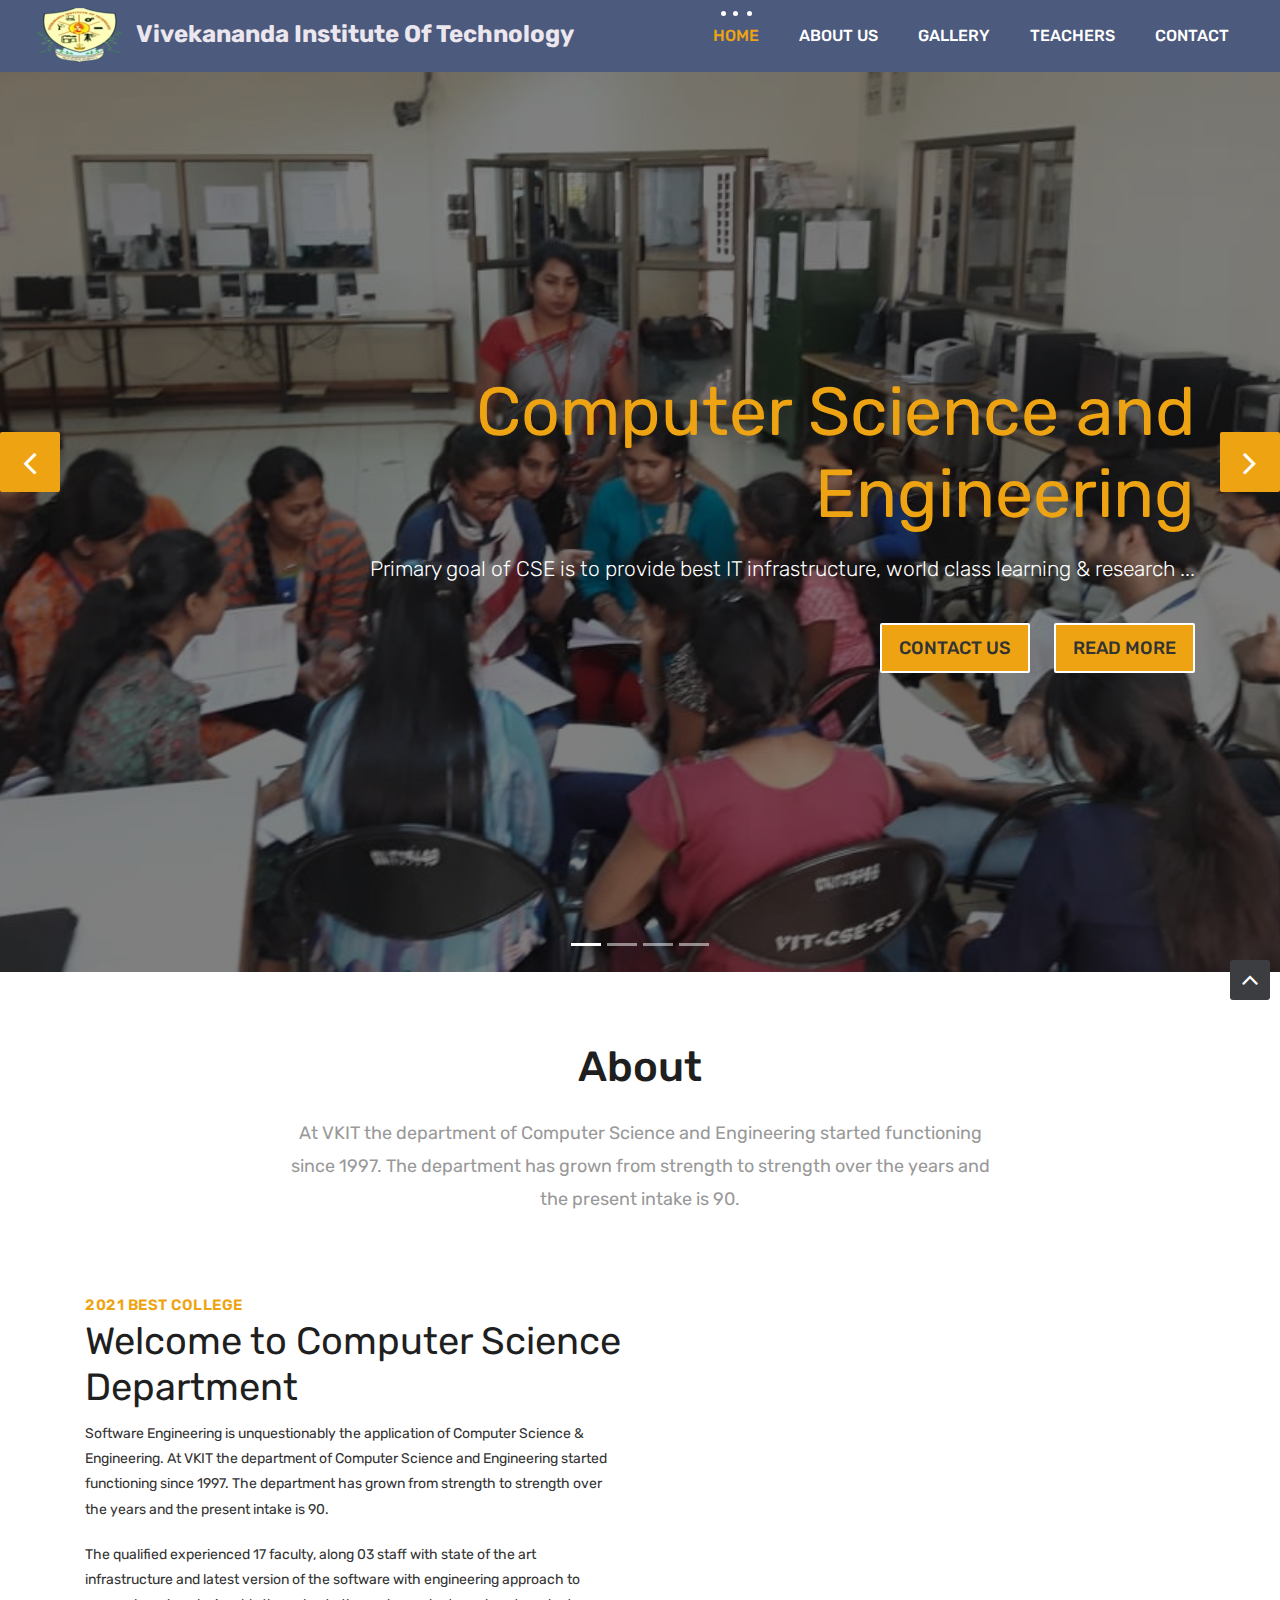
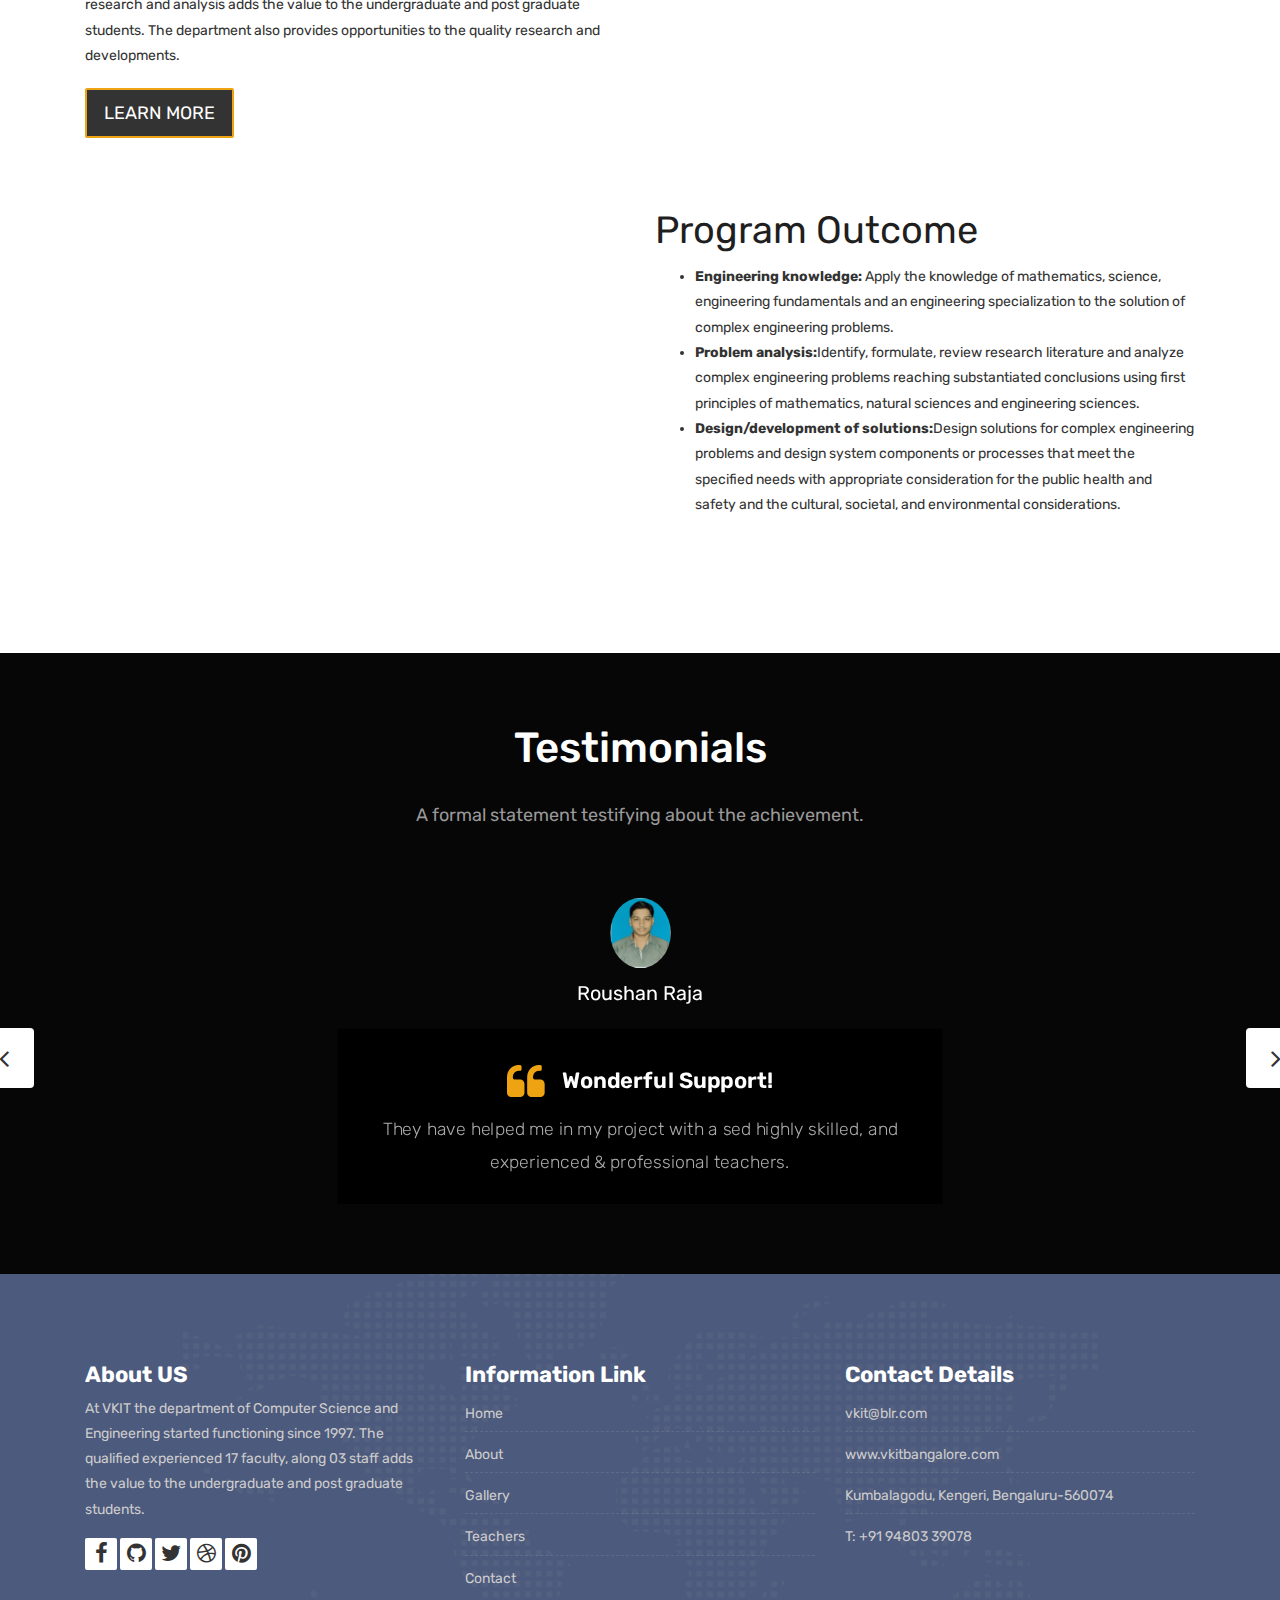
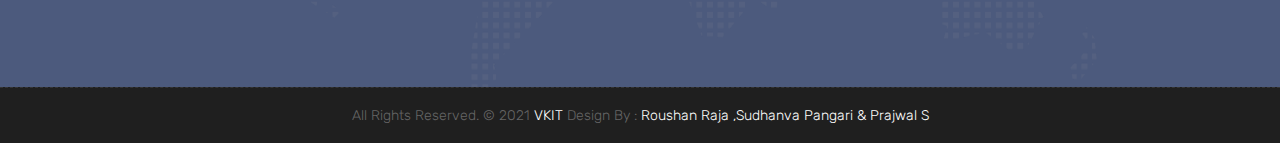
<file: index.html>
<!DOCTYPE html>
<html lang="en">

    <!-- Basic -->
    <meta charset="utf-8">
    <meta http-equiv="X-UA-Compatible" content="IE=edge">   
   
    <!-- Mobile Metas -->
    <meta name="viewport" content="width=device-width, initial-scale=1">
 
     <!-- Site Metas -->
    <title>CSE</title>  
    <meta name="keywords" content="">
    <meta name="description" content="">
    <meta name="author" content="">

    <!-- Site Icons -->
    <link rel="shortcut icon" href="images/favicon.ico" type="image/x-icon" />
    <link rel="apple-touch-icon" href="images/apple-touch-icon.png">

    <!-- Bootstrap CSS -->
    <link rel="stylesheet" href="css/bootstrap.min.css">
    <!-- Site CSS -->
    <link rel="stylesheet" href="style.css">
    <!-- ALL VERSION CSS -->
    <link rel="stylesheet" href="css/versions.css">
    <!-- Responsive CSS -->
    <link rel="stylesheet" href="css/responsive.css">
    <!-- Custom CSS -->
    <link rel="stylesheet" href="css/custom.css">

    <!-- Modernizer for Portfolio -->
    <script src="js/modernizer.js"></script>

</head>
<body class="host_version"> 

    <!-- LOADER -->
	<div id="preloader">
		<div class="loader-container">
			<div class="progress-br float shadow">
				<div class="progress__item"></div>
			</div>
		</div>
	</div>
	<!-- END LOADER -->	
	
	<!-- Start header -->
	<header class="top-navbar">
		<nav class="navbar navbar-expand-lg navbar-light bg-light">
			<div class="container-fluid">
				<a class="navbar-brand" href="index.html">
                    <img src="images/vkitlogo.png" alt="" />
                    <span id="head"><strong style="color: rgb(236, 231, 238);">Vivekananda Institute Of Technology</strong></span>
				</a>
				<button class="navbar-toggler" type="button" data-toggle="collapse" data-target="#navbars-host" aria-controls="navbars-rs-food" aria-expanded="false" aria-label="Toggle navigation">
					<span class="icon-bar"></span>
                    <span class="icon-bar"></span>
                    <span class="icon-bar"></span>
				</button>
				<div class="collapse navbar-collapse" id="navbars-host">
					<ul class="navbar-nav ml-auto">
						<li class="nav-item active"><a class="nav-link" href="#">Home</a></li>
                        <li class="nav-item"><a class="nav-link" href="about.html">About Us</a></li>
                        <li class="nav-item"><a class="nav-link" href="gallery.html">Gallery</a></li>
						<li class="nav-item"><a class="nav-link" href="teachers.html">Teachers</a></li>
						<li class="nav-item"><a class="nav-link" href="contact.html">Contact</a></li>
					</ul>
				</div>
			</div>
		</nav>
	</header>
	<!-- End header -->
	
	<div id="carouselExampleControls" class="carousel slide bs-slider box-slider" data-ride="carousel" data-pause="hover" data-interval="false" >
		<!-- Indicators -->
		<ol class="carousel-indicators">
			<li data-target="#carouselExampleControls" data-slide-to="0" class="active"></li>
            <li data-target="#carouselExampleControls" data-slide-to="1"></li>
            <li data-target="#carouselExampleControls" data-slide-to="2"></li>
			<li data-target="#carouselExampleControls" data-slide-to="3"></li>
		</ol>
		<div class="carousel-inner" role="listbox">
			<div class="carousel-item active">
				<div id="home" class="first-section" style="background-image:url('images1/15.jpeg');">
					<div class="dtab">
						<div class="container">
							<div class="row">
								<div class="col-md-12 col-sm-12 text-right">
									<div class="big-tagline">
										<h2 style="text-transform:none;"><strong>Computer Science and Engineering</strong></h2>
										<p class="lead">Primary goal of CSE is to provide best IT infrastructure, world class learning & research ...</p>
											<a href="#" class="hover-btn-new"><span>Contact Us</span></a>
											&nbsp;&nbsp;&nbsp;&nbsp;&nbsp;&nbsp;
											<a href="#" class="hover-btn-new"><span>Read More</span></a>
									</div>
								</div>
							</div><!-- end row -->            
						</div><!-- end container -->
					</div>
				</div><!-- end section -->
			</div>
			<div class="carousel-item">
				<div id="home" class="first-section" style="background-image:url('images1/9.jpeg');">
					<div class="dtab">
						<div class="container">
							<div class="row">
								<div class="col-md-12 col-sm-12 text-left">
									<div class="big-tagline">
										<h2 data-animation="animated zoomInRight"><strong>Computer Science Library</strong></h2>
										<p class="lead" data-animation="animated fadeInLeft">Over 7,500 books covering all areas of computer science.</p>
											<a href="#" class="hover-btn-new"><span>Contact Us</span></a>
											&nbsp;&nbsp;&nbsp;&nbsp;&nbsp;&nbsp;
											<a href="#" class="hover-btn-new"><span>Read More</span></a>
									</div>
								</div>
							</div><!-- end row -->            
						</div><!-- end container -->
					</div>
				</div><!-- end section -->
            </div>
            <div class="carousel-item">
				<div id="home" class="first-section" style="background-image:url('images1/analog\ and\ digital\ lab.jpg');">
					<div class="dtab">
						<div class="container">
							<div class="row">
								<div class="col-md-12 col-sm-12 text-left">
									<div class="big-tagline">
										<h2 data-animation="animated zoomInRight"><strong>Computer Science Laboratory</strong></h2>
										<p class="lead" data-animation="animated fadeInLeft">We believe that Computing is essential for the progress of Humankind.</p>
											<a href="#" class="hover-btn-new"><span>Contact Us</span></a>
											&nbsp;&nbsp;&nbsp;&nbsp;&nbsp;&nbsp;
											<a href="laboratory.html" class="hover-btn-new"><span>Read More</span></a>
									</div>
								</div>
							</div><!-- end row -->            
						</div><!-- end container -->
					</div>
				</div><!-- end section -->
			</div>
			<div class="carousel-item">
				<div id="home" class="first-section" style="background-image:url('images1/graduated.jpeg');">
					<div class="dtab">
						<div class="container">
							<div class="row">
								<div class="col-md-12 col-sm-12 text-center">
									<div class="big-tagline">
										<h2 data-animation="animated zoomInRight" style="text-transform:none;"><strong>Research and Development</strong></h2>
										<p class="lead" data-animation="animated fadeInLeft">The Research & Development department can help direct the future
                                             of a business because it provides essential information and ideas that support strategic decision-making.</p>
											<a href="#" class="hover-btn-new"><span>Contact Us</span></a>
											&nbsp;&nbsp;&nbsp;&nbsp;&nbsp;&nbsp;
											<a href="#" class="hover-btn-new"><span>Read More</span></a>
									</div>
								</div>
							</div><!-- end row -->            
						</div><!-- end container -->
					</div>
				</div><!-- end section -->
			</div>
			<!-- Left Control -->
			<a class="new-effect carousel-control-prev" href="#carouselExampleControls" role="button" data-slide="prev">
				<span class="fa fa-angle-left" aria-hidden="true"></span>
				<span class="sr-only">Previous</span>
			</a>

			<!-- Right Control -->
			<a class="new-effect carousel-control-next" href="#carouselExampleControls" role="button" data-slide="next">
				<span class="fa fa-angle-right" aria-hidden="true"></span>
				<span class="sr-only">Next</span>
			</a>
		</div>
	</div>
	
    <div id="overviews" class="section wb">
        <div class="container">
            <div class="section-title row text-center">
                <div class="col-md-8 offset-md-2">
                    <h3>About</h3>
                    <p class="lead">At VKIT the department of Computer Science and Engineering 
                        started functioning since 1997. The department has grown from strength to strength over
                         the years and the present intake is 90.</p>
                </div>
            </div><!-- end title -->
        
            <div class="row align-items-center">
                <div class="col-xl-6 col-lg-6 col-md-12 col-sm-12">
                    <div class="message-box">
                        <h4>2021 BEST COLLEGE</h4>
                        <h2>Welcome to Computer Science Department</h2>
                        <p>Software Engineering is unquestionably the application of Computer Science & Engineering. At VKIT the department of Computer Science and Engineering
                             started functioning since 1997. The department has grown from strength to strength over the years and the present intake is 90.</p>

                        <p> The qualified experienced 17 faculty, along 03 staff with state of the art infrastructure and latest version of the software with engineering approach to
                             research and analysis adds the value to the undergraduate and post graduate students. The department also provides opportunities to the quality research 
                             and developments.</p>

                        <a href="about.html" class="hover-btn-new orange"><span>Learn More</span></a>
                    </div><!-- end messagebox -->
                </div><!-- end col -->
				
				<div class="col-xl-6 col-lg-6 col-md-12 col-sm-12">
                    <div class="post-media wow fadeIn">
                        <img src="images1/6.jpeg" alt="" class="img-fluid img-rounded">
                    </div><!-- end media -->
                </div><!-- end col -->
			</div>
			<div class="row align-items-center">
				<div class="col-xl-6 col-lg-6 col-md-12 col-sm-12">
                    <div class="post-media wow fadeIn">
                        <img src="images/about_03.jpg" alt="" class="img-fluid img-rounded">
                    </div><!-- end media -->
                </div><!-- end col -->
				
				<div class="col-xl-6 col-lg-6 col-md-12 col-sm-12">
                    <div class="message-box">
                        <h2>Program Outcome</h2>
                        <ul>
                            <li><strong>Engineering knowledge: </strong>Apply the knowledge of mathematics, science, engineering fundamentals
                                 and an engineering specialization to the solution of complex engineering problems.</li>
                            <li><strong>Problem analysis:</strong>Identify, formulate, review research literature and analyze complex engineering problems 
                                reaching substantiated conclusions using first principles of mathematics, natural sciences and engineering sciences.</li>
                            <li><strong>Design/development of solutions:</strong>Design solutions for complex engineering problems and design system
                                 components or processes that meet the specified needs with appropriate consideration for the public health and safety
                                  and the cultural, societal, and environmental considerations.</li>
                        </ul>
                        <!-- <a href="#" class="hover-btn-new orange"><span>Learn More</span></a> -->
                    </div><!-- end messagebox -->
                </div><!-- end col -->
				
            </div><!-- end row -->
        </div><!-- end container -->
    </div><!-- end section -->

    <div id="testimonials" class="parallax section db parallax-off" style="background-image:url('images1/11.jpeg');">
        <div class="container">
            <div class="section-title text-center">
                <h3>Testimonials</h3>
                <p>A formal statement testifying about the achievement.</p>
            </div><!-- end title -->

            <div class="row">
                <div class="col-md-12 col-sm-12">
                    <div class="testi-carousel owl-carousel owl-theme">
                        <div class="testimonial clearfix">
							<div class="testi-meta">
                                <img src="images/testi_01.jpeg" alt="" class="img-fluid" style="border-radius: 50%;">
                                <h4>Roushan Raja </h4>
                            </div>
                            <div class="desc">
                                <h3><i class="fa fa-quote-left"></i> Wonderful Support!</h3>
                                <p class="lead">They have helped me in my project with a sed highly skilled, and experienced & professional teachers.</p>
                            </div>
                            <!-- end testi-meta -->
                        </div>
                        <!-- end testimonial -->

                        <div class="testimonial clearfix">
							<div class="testi-meta">
                                <img src="images/testi_02.jpg" alt="" class="img-fluid" style="border-radius: 50%;">
                                <h4>Sudhanva Pangari </h4>
                            </div>
                            <div class="desc">
                                <h3><i class="fa fa-quote-left"></i> Awesome Concept Teaching!</h3>
                                <p class="lead">Teachers explains each and every concept with practical examples.</p>
                            </div>
                            <!-- end testi-meta -->
                        </div>
                        <!-- end testimonial -->

                        <div class="testimonial clearfix">
							<div class="testi-meta">
                                <img src="images/testi_03.jpeg" alt="" class="img-fluid " style="border-radius: 50%;">
                                <h4>Prajwal S </h4>
                            </div>
                            <div class="desc">
                                <h3><i class="fa fa-quote-left"></i> Great & Supportive Teachers!</h3>
                                <p class="lead">Teachers support is awesome.They help in each and evry aspect.</p>
                            </div>
                            <!-- end testi-meta -->
                        </div>
                        <!-- end testimonial -->
                    </div><!-- end carousel -->
                </div><!-- end col -->
            </div><!-- end row -->
        </div><!-- end container -->
    </div><!-- end section -->

    <footer class="footer">
        <div class="container">
            <div class="row">
                <div class="col-lg-4 col-md-4 col-xs-12">
                    <div class="widget clearfix">
                        <div class="widget-title">
                            <h3>About US</h3>
                        </div>
                        <p>At VKIT the department of Computer Science and Engineering started functioning since 1997. 
                            The qualified experienced 17 faculty, along 03 staff adds the value to the undergraduate and 
                             post graduate students.
                        </p>   
						<div class="footer-right">
							<ul class="footer-links-soi">
								<li><a href="#"><i class="fa fa-facebook"></i></a></li>
								<li><a href="#"><i class="fa fa-github"></i></a></li>
								<li><a href="#"><i class="fa fa-twitter"></i></a></li>
								<li><a href="#"><i class="fa fa-dribbble"></i></a></li>
								<li><a href="#"><i class="fa fa-pinterest"></i></a></li>
							</ul><!-- end links -->
						</div>						
                    </div><!-- end clearfix -->
                </div><!-- end col -->

				<div class="col-lg-4 col-md-4 col-xs-12">
                    <div class="widget clearfix">
                        <div class="widget-title">
                            <h3>Information Link</h3>
                        </div>
                        <ul class="footer-links">
                            <li><a href="#">Home</a></li>
                            <li><a href="about.html">About</a></li>
                            <li><a href="gallery.html">Gallery</a></li>
							<li><a href="teachers.html">Teachers</a></li>
							<li><a href="contact.html">Contact</a></li>
                        </ul><!-- end links -->
                    </div><!-- end clearfix -->
                </div><!-- end col -->
				
                <div class="col-lg-4 col-md-4 col-xs-12">
                    <div class="widget clearfix">
                        <div class="widget-title">
                            <h3>Contact Details</h3>
                        </div>

                        <ul class="footer-links">
                            <li><a href="#">vkit@blr.com</a></li>
                            <li><a href="#">www.vkitbangalore.com</a></li>
                            <li>Kumbalagodu, Kengeri, Bengaluru-560074</li>
                            <li>T: +91 94803 39078</li>
                        </ul><!-- end links -->
                    </div><!-- end clearfix -->
                </div><!-- end col -->
				
            </div><!-- end row -->
        </div><!-- end container -->
    </footer><!-- end footer -->

    <div class="copyrights">
        <div class="container">
            <div class="footer-distributed">
                <div class="footer-center">                   
                    <p class="footer-company-name">All Rights Reserved. &copy; 2021 <a href="#">VKIT</a> Design By : <a href="#">Roushan Raja ,Sudhanva Pangari & Prajwal S</a></p>
                </div>
            </div>
        </div><!-- end container -->
    </div><!-- end copyrights -->

    <a href="#" id="scroll-to-top" class="dmtop global-radius"><i class="fa fa-angle-up"></i></a>

    <!-- ALL JS FILES -->
    <script src="js/all.js"></script>
    <!-- ALL PLUGINS -->
    <script src="js/custom.js"></script>
	<script src="js/timeline.min.js"></script>
	<script>
		timeline(document.querySelectorAll('.timeline'), {
			forceVerticalMode: 700,
			mode: 'horizontal',
			verticalStartPosition: 'left',
			visibleItems: 4
		});
	</script>
</body>
</html>
</file>
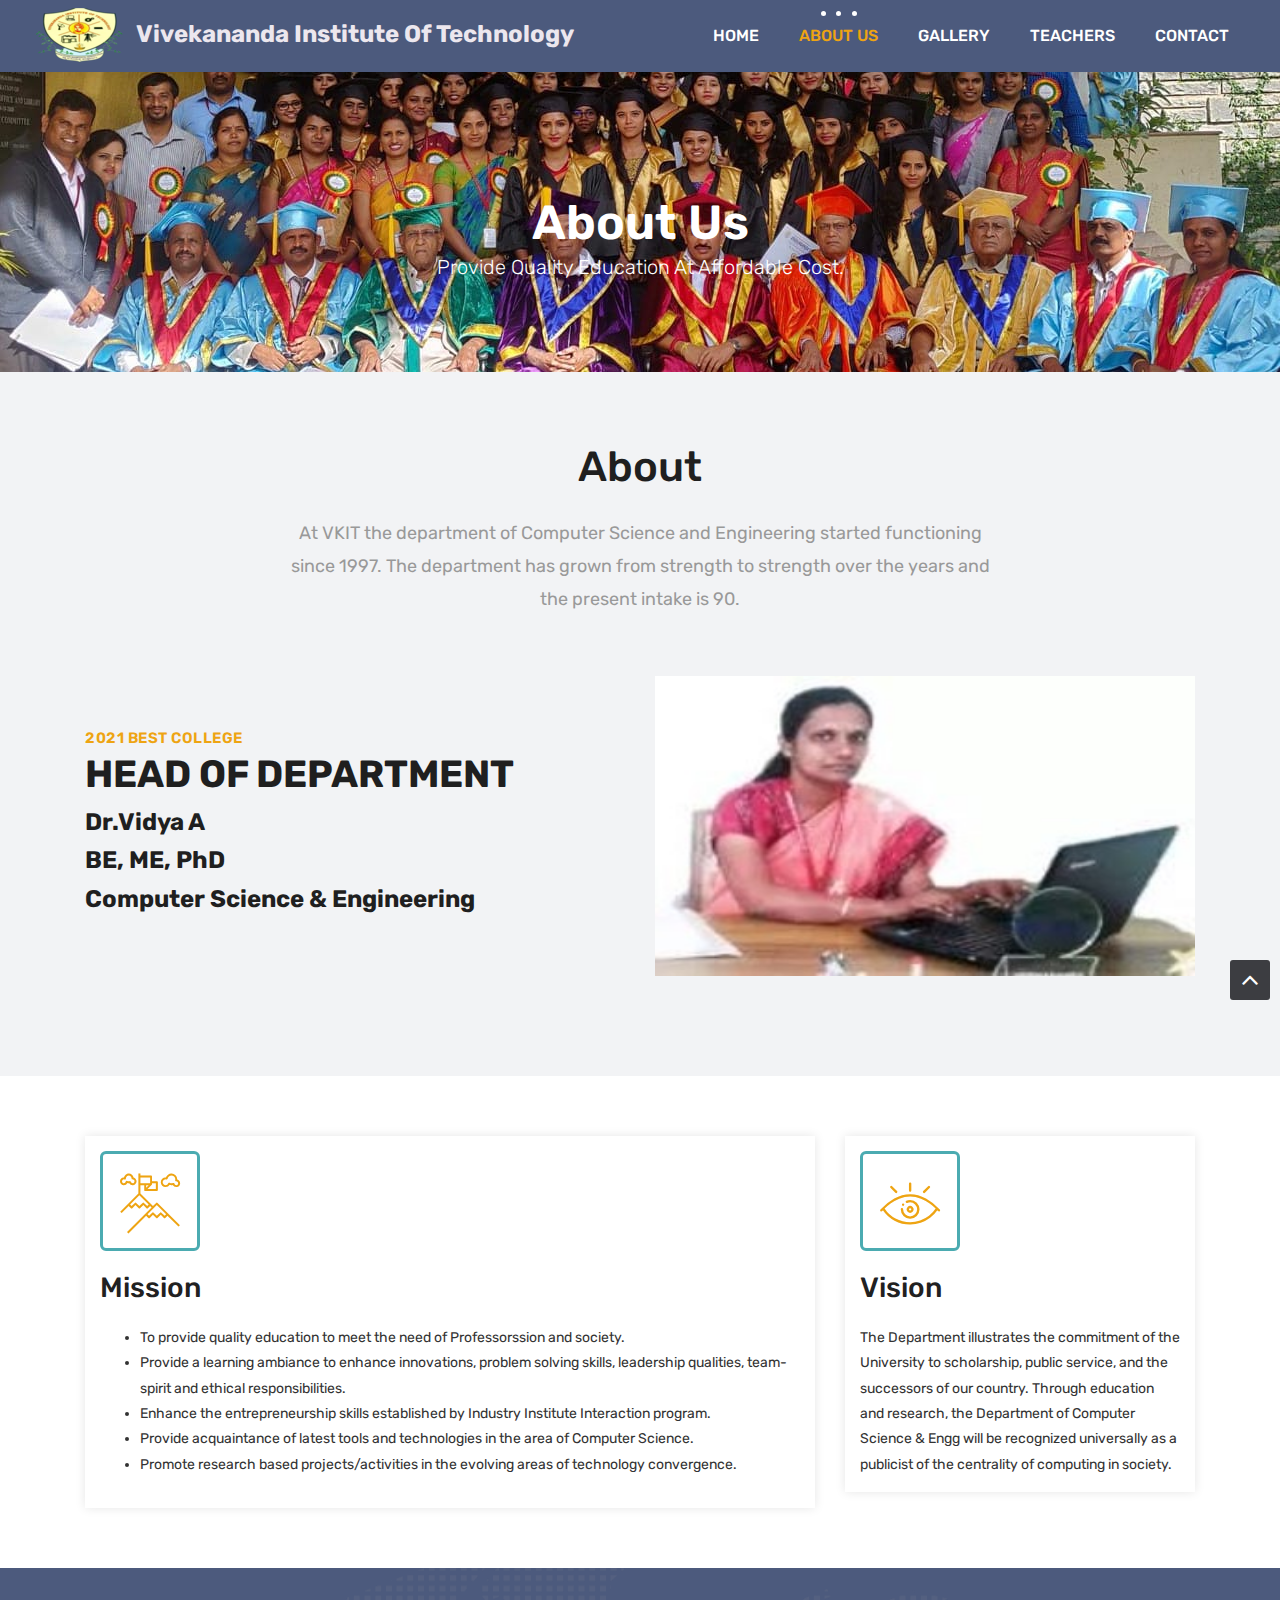
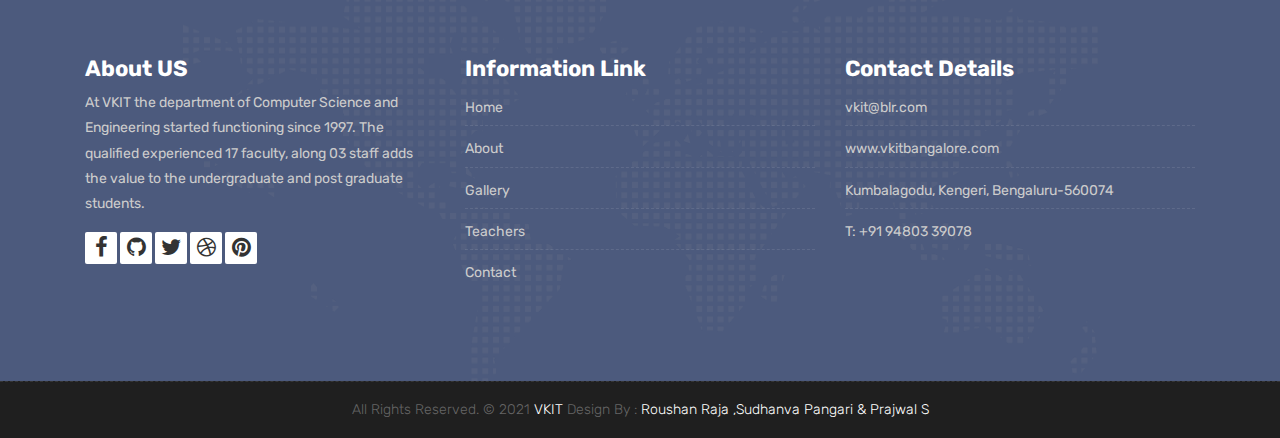
<file: about.html>
<!DOCTYPE html>
<html lang="en">

    <!-- Basic -->
    <meta charset="utf-8">
    <meta http-equiv="X-UA-Compatible" content="IE=edge">   
   
    <!-- Mobile Metas -->
    <meta name="viewport" content="width=device-width, initial-scale=1">
 
     <!-- Site Metas -->
    <title>About</title>  
    <meta name="keywords" content="">
    <meta name="description" content="">
    <meta name="author" content="">

    <!-- Site Icons -->
    <link rel="shortcut icon" href="images/favicon.ico" type="image/x-icon" />
    <link rel="apple-touch-icon" href="images/apple-touch-icon.png">

    <!-- Bootstrap CSS -->
    <link rel="stylesheet" href="css/bootstrap.min.css">
    <!-- Site CSS -->
    <link rel="stylesheet" href="style.css">
    <!-- ALL VERSION CSS -->
    <link rel="stylesheet" href="css/versions.css">
    <!-- Responsive CSS -->
    <link rel="stylesheet" href="css/responsive.css">
    <!-- Custom CSS -->
    <link rel="stylesheet" href="css/custom.css">

    <!-- Modernizer for Portfolio -->
    <script src="js/modernizer.js"></script>

</head>
<body class="host_version"> 

    <!-- LOADER -->
	<div id="preloader">
		<div class="loader-container">
			<div class="progress-br float shadow">
				<div class="progress__item"></div>
			</div>
		</div>
	</div>
	<!-- END LOADER -->	

    <!-- Start header -->
	<header class="top-navbar">
		<nav class="navbar navbar-expand-lg navbar-light bg-light">
			<div class="container-fluid">
				<a class="navbar-brand" href="index.html">
                    <img src="images/vkitlogo.png" alt="" />
                    <span id="head"><strong style="color: rgb(236, 231, 238);">Vivekananda Institute Of Technology</strong></span>
				</a>
				<button class="navbar-toggler" type="button" data-toggle="collapse" data-target="#navbars-host" aria-controls="navbars-rs-food" aria-expanded="false" aria-label="Toggle navigation">
					<span class="icon-bar"></span>
                    <span class="icon-bar"></span>
                    <span class="icon-bar"></span>
				</button>
				<div class="collapse navbar-collapse" id="navbars-host">
					<ul class="navbar-nav ml-auto">
						<li class="nav-item"><a class="nav-link" href="index.html">Home</a></li>
                        <li class="nav-item active"><a class="nav-link" href="about.html">About Us</a></li>
                        <li class="nav-item"><a class="nav-link" href="gallery.html">Gallery</a></li>
						<li class="nav-item"><a class="nav-link" href="teachers.html">Teachers</a></li>
						<li class="nav-item"><a class="nav-link" href="contact.html">Contact</a></li>
					</ul>
				</div>
			</div>
		</nav>
	</header>
	<!-- End header -->
	
	<div class="all-title-box">
		<div class="container text-center">
			<h1>About Us<span class="m_1">Provide Quality Education at Affordable Cost.</span></h1>
		</div>
	</div>
	
    <div id="overviews" class="section lb">
        <div class="container">
            <div class="section-title row text-center">
                <div class="col-md-8 offset-md-2">
                    <h3>About</h3>
                    <p class="lead">At VKIT the department of Computer Science and Engineering 
                        started functioning since 1997. The department has grown from strength to strength over
                         the years and the present intake is 90.</p>
                </div>
            </div><!-- end title -->
        
            <div class="row align-items-center">
                <div class="col-xl-6 col-lg-6 col-md-12 col-sm-12">
                    <div class="message-box">
                        <h4>2021 BEST COLLEGE</h4>
                        <h2><strong>HEAD OF DEPARTMENT</strong></h2>
                        <h1><strong>Dr.Vidya A</strong></h1>
                        <h1><strong>BE, ME, PhD</strong></h1>
                        <h1><strong>Computer Science & Engineering</strong></h1>
                    </div><!-- end messagebox -->
                </div><!-- end col -->
				
				<div class="col-xl-6 col-lg-6 col-md-12 col-sm-12">
                    <div class="post-media wow fadeIn">
                        <img src="images/hod.jpg" alt="" height="300px">
                    </div><!-- end media -->
                </div><!-- end col -->
			</div>
        </div><!-- end container -->
    </div><!-- end section -->
	
	<div class="hmv-box">
		<div class="container">
			<div class="row">
				<div class="col-lg-8 col-md-9 col-12">
					<div class="inner-hmv">
						<div class="icon-box-hmv"><i class="flaticon-achievement"></i></div>
						<h3>Mission</h3>
						<div class="tr-pa">M</div>
						<ul>
                            <li>To provide quality education to meet the need of Professorssion and society.</li>
                            <li>Provide a learning ambiance to enhance innovations, problem solving skills,
                                 leadership qualities, team-spirit and ethical responsibilities.</li>
                            <li>Enhance the entrepreneurship skills established by Industry Institute Interaction program.</li>
                            <li>Provide acquaintance of latest tools and technologies in the area of Computer Science.</li>
                            <li>Promote research based projects/activities in the evolving areas of technology convergence.</li>
                        </ul>
					</div>
				</div>
				<div class="col-lg-4 col-md-6 col-12">
					<div class="inner-hmv">
						<div class="icon-box-hmv"><i class="flaticon-eye"></i></div>
						<h3>Vision</h3>
						<div class="tr-pa"></div>
						<p>The Department illustrates the commitment of the University to scholarship, public service,
                             and the successors of our country. Through education and research, the Department of Computer
                              Science & Engg will be recognized universally as a publicist of the centrality of computing
                               in society.</p>
					</div>
				</div>
			</div>
		</div>
	</div>

    <footer class="footer">
        <div class="container">
            <div class="row">
                <div class="col-lg-4 col-md-4 col-xs-12">
                    <div class="widget clearfix">
                        <div class="widget-title">
                            <h3>About US</h3>
                        </div>
                        <p>At VKIT the department of Computer Science and Engineering started functioning since 1997. 
                            The qualified experienced 17 faculty, along 03 staff adds the value to the undergraduate and 
                             post graduate students.
                        </p>   
						<div class="footer-right">
							<ul class="footer-links-soi">
								<li><a href="#"><i class="fa fa-facebook"></i></a></li>
								<li><a href="#"><i class="fa fa-github"></i></a></li>
								<li><a href="#"><i class="fa fa-twitter"></i></a></li>
								<li><a href="#"><i class="fa fa-dribbble"></i></a></li>
								<li><a href="#"><i class="fa fa-pinterest"></i></a></li>
							</ul><!-- end links -->
						</div>						
                    </div><!-- end clearfix -->
                </div><!-- end col -->

				<div class="col-lg-4 col-md-4 col-xs-12">
                    <div class="widget clearfix">
                        <div class="widget-title">
                            <h3>Information Link</h3>
                        </div>
                        <ul class="footer-links">
                            <li><a href="index.html">Home</a></li>
                            <li><a href="about.html">About</a></li>
                            <li><a href="gallery.html">Gallery</a></li>
							<li><a href="teachers.html">Teachers</a></li>
							<li><a href="contact.html">Contact</a></li>
                        </ul><!-- end links -->
                    </div><!-- end clearfix -->
                </div><!-- end col -->
				
                <div class="col-lg-4 col-md-4 col-xs-12">
                    <div class="widget clearfix">
                        <div class="widget-title">
                            <h3>Contact Details</h3>
                        </div>

                        <ul class="footer-links">
                            <li><a href="#">vkit@blr.com</a></li>
                            <li><a href="#">www.vkitbangalore.com</a></li>
                            <li>Kumbalagodu, Kengeri, Bengaluru-560074</li>
                            <li>T: +91 94803 39078</li>
                        </ul><!-- end links -->
                    </div><!-- end clearfix -->
                </div><!-- end col -->
				
            </div><!-- end row -->
        </div><!-- end container -->
    </footer><!-- end footer -->

    <div class="copyrights">
        <div class="container">
            <div class="footer-distributed">
                <div class="footer-center">                   
                    <p class="footer-company-name">All Rights Reserved. &copy; 2021 <a href="#">VKIT</a> Design By : <a href="#">Roushan Raja ,Sudhanva Pangari & Prajwal S</a></p>
                </div>
            </div>
        </div><!-- end container -->
    </div><!-- end copyrights -->

    <a href="#" id="scroll-to-top" class="dmtop global-radius"><i class="fa fa-angle-up"></i></a>

    <!-- ALL JS FILES -->
    <script src="js/all.js"></script>
    <!-- ALL PLUGINS -->
    <script src="js/custom.js"></script>
	<script src="js/timeline.min.js"></script>
	<script>
		timeline(document.querySelectorAll('.timeline'), {
			forceVerticalMode: 700,
			mode: 'horizontal',
			verticalStartPosition: 'left',
			visibleItems: 4
		});
	</script>
</body>
</html>
</file>
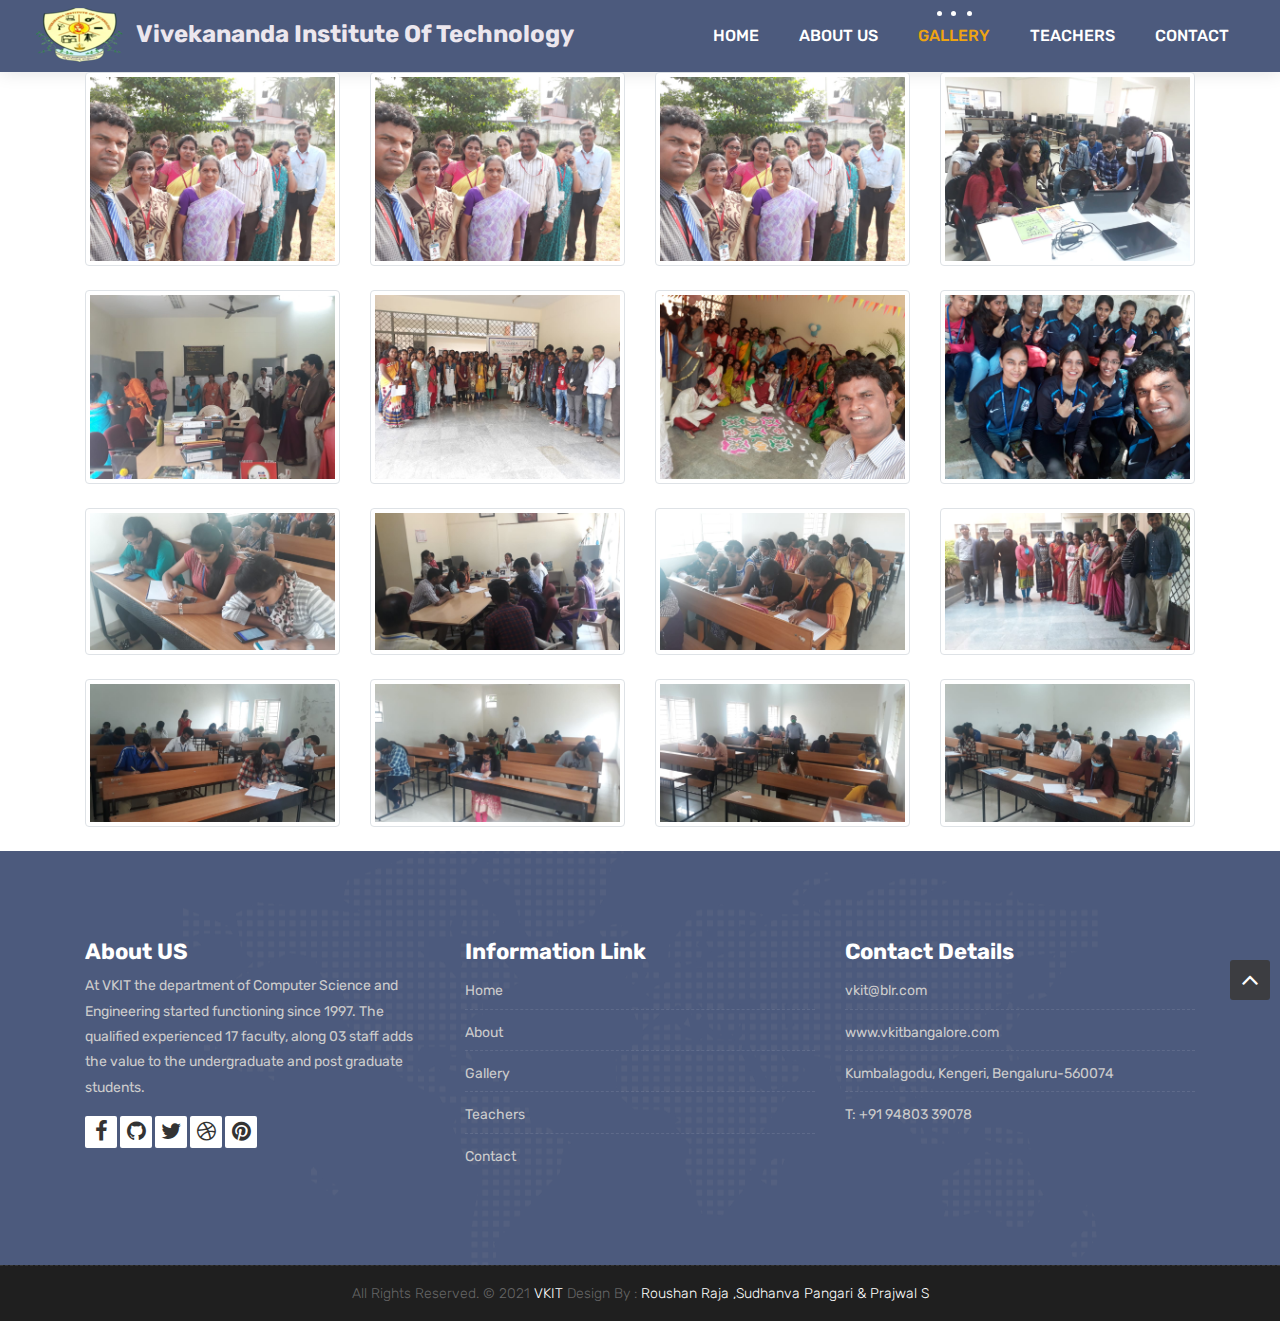
<file: gallery.html>
<!DOCTYPE html>
<html lang="en">

<!-- Basic -->
<meta charset="utf-8">
<meta http-equiv="X-UA-Compatible" content="IE=edge">

<!-- Mobile Metas -->
<meta name="viewport" content="width=device-width, initial-scale=1">

<!-- Site Metas -->
<title>CSE</title>
<meta name="keywords" content="">
<meta name="description" content="">
<meta name="author" content="">

<!-- Site Icons -->
<link rel="shortcut icon" href="images/favicon.ico" type="image/x-icon" />
<link rel="apple-touch-icon" href="images/apple-touch-icon.png">

<!-- Bootstrap CSS -->
<link rel="stylesheet" href="css/bootstrap.min.css">
<!-- Site CSS -->
<link rel="stylesheet" href="style.css">
<!-- ALL VERSION CSS -->
<link rel="stylesheet" href="css/versions.css">
<!-- Responsive CSS -->
<link rel="stylesheet" href="css/responsive.css">
<!-- Custom CSS -->
<link rel="stylesheet" href="css/custom.css">
<!-- Modernizer for Portfolio -->
<script src="js/modernizer.js"></script>
<!-- image css -->

</head>

<body class="host_version">

    <!-- LOADER -->
    <div id="preloader">
        <div class="loader-container">
            <div class="progress-br float shadow">
                <div class="progress__item"></div>
            </div>
        </div>
    </div>
    <!-- END LOADER -->

    <!-- Start header -->
    <header class="top-navbar">
        <nav class="navbar navbar-expand-lg navbar-light bg-light">
            <div class="container-fluid">
                <a class="navbar-brand" href="index.html">
                    <img src="images/vkitlogo.png" alt="" />
                    <span id="head"><strong style="color: rgb(236, 231, 238);">Vivekananda Institute Of
                            Technology</strong></span>
                </a>
                <button class="navbar-toggler" type="button" data-toggle="collapse" data-target="#navbars-host"
                    aria-controls="navbars-rs-food" aria-expanded="false" aria-label="Toggle navigation">
                    <span class="icon-bar"></span>
                    <span class="icon-bar"></span>
                    <span class="icon-bar"></span>
                </button>
                <div class="collapse navbar-collapse" id="navbars-host">
                    <ul class="navbar-nav ml-auto">
                        <li class="nav-item"><a class="nav-link" href="index.html">Home</a></li>
                        <li class="nav-item"><a class="nav-link" href="about.html">About Us</a></li>
                        <li class="nav-item active"><a class="nav-link" href="gallery.html">Gallery</a></li>
                        <li class="nav-item"><a class="nav-link" href="teachers.html">Teachers</a></li>
                        <li class="nav-item"><a class="nav-link" href="contact.html">Contact</a></li>
                    </ul>
                </div>
            </div>
        </nav>
    </header>
    <!-- End header -->
   
    <div class="container">

        <div class="row text-center text-lg-left">
      
          <div class="col-lg-3 col-md-4 col-6">
            <a href="images1/1.jpeg" class="d-block mb-4 h-100">
                  <img class="img-fluid img-thumbnail" src="images1/1.jpeg" alt="">
                </a>
          </div>
          <div class="col-lg-3 col-md-4 col-6">
            <a href="images1/2.jpeg" class="d-block mb-4 h-100">
                  <img class="img-fluid img-thumbnail" src="images1/2.jpeg" alt="">
                </a>
          </div>
          <div class="col-lg-3 col-md-4 col-6">
            <a href="images1/3.jpeg" class="d-block mb-4 h-100">
                  <img class="img-fluid img-thumbnail" src="images1/3.jpeg" alt="">
                </a>
          </div>
          <div class="col-lg-3 col-md-4 col-6">
            <a href="images1/4.jpeg" class="d-block mb-4 h-100">
                  <img class="img-fluid img-thumbnail" src="images1/4.jpeg" alt="">
                </a>
          </div>
          <div class="col-lg-3 col-md-4 col-6">
            <a href="images1/5.jpeg" class="d-block mb-4 h-100">
                  <img class="img-fluid img-thumbnail" src="images1/5.jpeg" alt="">
                </a>
          </div>
          <div class="col-lg-3 col-md-4 col-6">
            <a href="images1/6.jpeg" class="d-block mb-4 h-100">
                  <img class="img-fluid img-thumbnail" src="images1/6.jpeg" alt="">
                </a>
          </div>
          <div class="col-lg-3 col-md-4 col-6">
            <a href="images1/7.jpeg" class="d-block mb-4 h-100">
                  <img class="img-fluid img-thumbnail" src="images1/7.jpeg" alt="">
                </a>
          </div>
          <div class="col-lg-3 col-md-4 col-6">
            <a href="images1/8.jpeg" class="d-block mb-4 h-100">
                  <img class="img-fluid img-thumbnail" src="images1/8.jpeg" alt="">
                </a>
          </div>
          <div class="col-lg-3 col-md-4 col-6">
            <a href="images1/9.jpeg" class="d-block mb-4 h-100">
                  <img class="img-fluid img-thumbnail" src="images1/9.jpeg" alt="">
                </a>
          </div>
          <div class="col-lg-3 col-md-4 col-6">
            <a href="images1/10.jpeg" class="d-block mb-4 h-100">
                  <img class="img-fluid img-thumbnail" src="images1/10.jpeg" alt="">
                </a>
          </div>
          <div class="col-lg-3 col-md-4 col-6">
            <a href="images1/11.jpeg" class="d-block mb-4 h-100">
                  <img class="img-fluid img-thumbnail" src="images1/11.jpeg" alt="" height="300px">
                </a>
          </div>
          <div class="col-lg-3 col-md-4 col-6">
            <a href="images1/12.jpeg" class="d-block mb-4 h-100">
                  <img class="img-fluid img-thumbnail" src="images1/12.jpeg" alt="">
                </a>
          </div>
          <div class="col-lg-3 col-md-4 col-6">
            <a href="images1/exam1.jpeg" class="d-block mb-4 h-100">
                  <img class="img-fluid img-thumbnail" src="images1/exam1.jpeg" alt="">
                </a>
          </div>
          <div class="col-lg-3 col-md-4 col-6">
            <a href="images1/exam2.jpeg" class="d-block mb-4 h-100">
                  <img class="img-fluid img-thumbnail" src="images1/exam2.jpeg" alt="">
                </a>
          </div>
          <div class="col-lg-3 col-md-4 col-6">
            <a href="images1/exam3.jpeg" class="d-block mb-4 h-100">
                  <img class="img-fluid img-thumbnail" src="images1/exam3.jpeg" alt="">
                </a>
          </div>
          <div class="col-lg-3 col-md-4 col-6">
            <a href="images1/exam4.jpeg" class="d-block mb-4 h-100">
                  <img class="img-fluid img-thumbnail" src="images1/exam4.jpeg" alt="">
                </a>
          </div>
          
        </div>
      
      </div>

    <footer class="footer">
        <div class="container">
            <div class="row">
                <div class="col-lg-4 col-md-4 col-xs-12">
                    <div class="widget clearfix">
                        <div class="widget-title">
                            <h3>About US</h3>
                        </div>
                        <p>At VKIT the department of Computer Science and Engineering started functioning since
                            1997.
                            The qualified experienced 17 faculty, along 03 staff adds the value to the undergraduate
                            and
                            post graduate students.
                        </p>
                        <div class="footer-right">
                            <ul class="footer-links-soi">
                                <li><a href="#"><i class="fa fa-facebook"></i></a></li>
                                <li><a href="#"><i class="fa fa-github"></i></a></li>
                                <li><a href="#"><i class="fa fa-twitter"></i></a></li>
                                <li><a href="#"><i class="fa fa-dribbble"></i></a></li>
                                <li><a href="#"><i class="fa fa-pinterest"></i></a></li>
                            </ul><!-- end links -->
                        </div>
                    </div><!-- end clearfix -->
                </div><!-- end col -->

                <div class="col-lg-4 col-md-4 col-xs-12">
                    <div class="widget clearfix">
                        <div class="widget-title">
                            <h3>Information Link</h3>
                        </div>
                        <ul class="footer-links">
                            <li><a href="index.html">Home</a></li>
                            <li><a href="about.html">About</a></li>
                            <li><a href="gallery.html">Gallery</a></li>
                            <li><a href="teachers.html">Teachers</a></li>
                            <li><a href="contact.html">Contact</a></li>
                        </ul><!-- end links -->
                    </div><!-- end clearfix -->
                </div><!-- end col -->

                <div class="col-lg-4 col-md-4 col-xs-12">
                    <div class="widget clearfix">
                        <div class="widget-title">
                            <h3>Contact Details</h3>
                        </div>

                        <ul class="footer-links">
                            <li><a href="#">vkit@blr.com</a></li>
                            <li><a href="#">www.vkitbangalore.com</a></li>
                            <li>Kumbalagodu, Kengeri, Bengaluru-560074</li>
                            <li>T: +91 94803 39078</li>
                        </ul><!-- end links -->
                    </div><!-- end clearfix -->
                </div><!-- end col -->

            </div><!-- end row -->
        </div><!-- end container -->
    </footer><!-- end footer -->

    <div class="copyrights">
        <div class="container">
            <div class="footer-distributed">
                <div class="footer-center">
                    <p class="footer-company-name">All Rights Reserved. &copy; 2021 <a href="#">VKIT</a> Design By :
                        <a href="#">Roushan Raja ,Sudhanva Pangari & Prajwal S</a>
                    </p>
                </div>
            </div>
        </div><!-- end container -->
    </div><!-- end copyrights -->

    <a href="#" id="scroll-to-top" class="dmtop global-radius"><i class="fa fa-angle-up"></i></a>

    <!-- ALL JS FILES -->
    <script src="js/all.js"></script>
    <!-- ALL PLUGINS -->
    <script src="js/custom.js"></script>
    <script src="js/timeline.min.js"></script>
    <script>
        timeline(document.querySelectorAll('.timeline'), {
            forceVerticalMode: 700,
            mode: 'horizontal',
            verticalStartPosition: 'left',
            visibleItems: 4
        });

        function myFunction() {
            var x = document.getElementById("myGrid");
            if (x.className === "w3-row") {
                x.className = "w3-row-padding";
            } else {
                x.className = x.className.replace("w3-row-padding", "w3-row");
            }
        }
    </script>
</body>

</html>
</file>
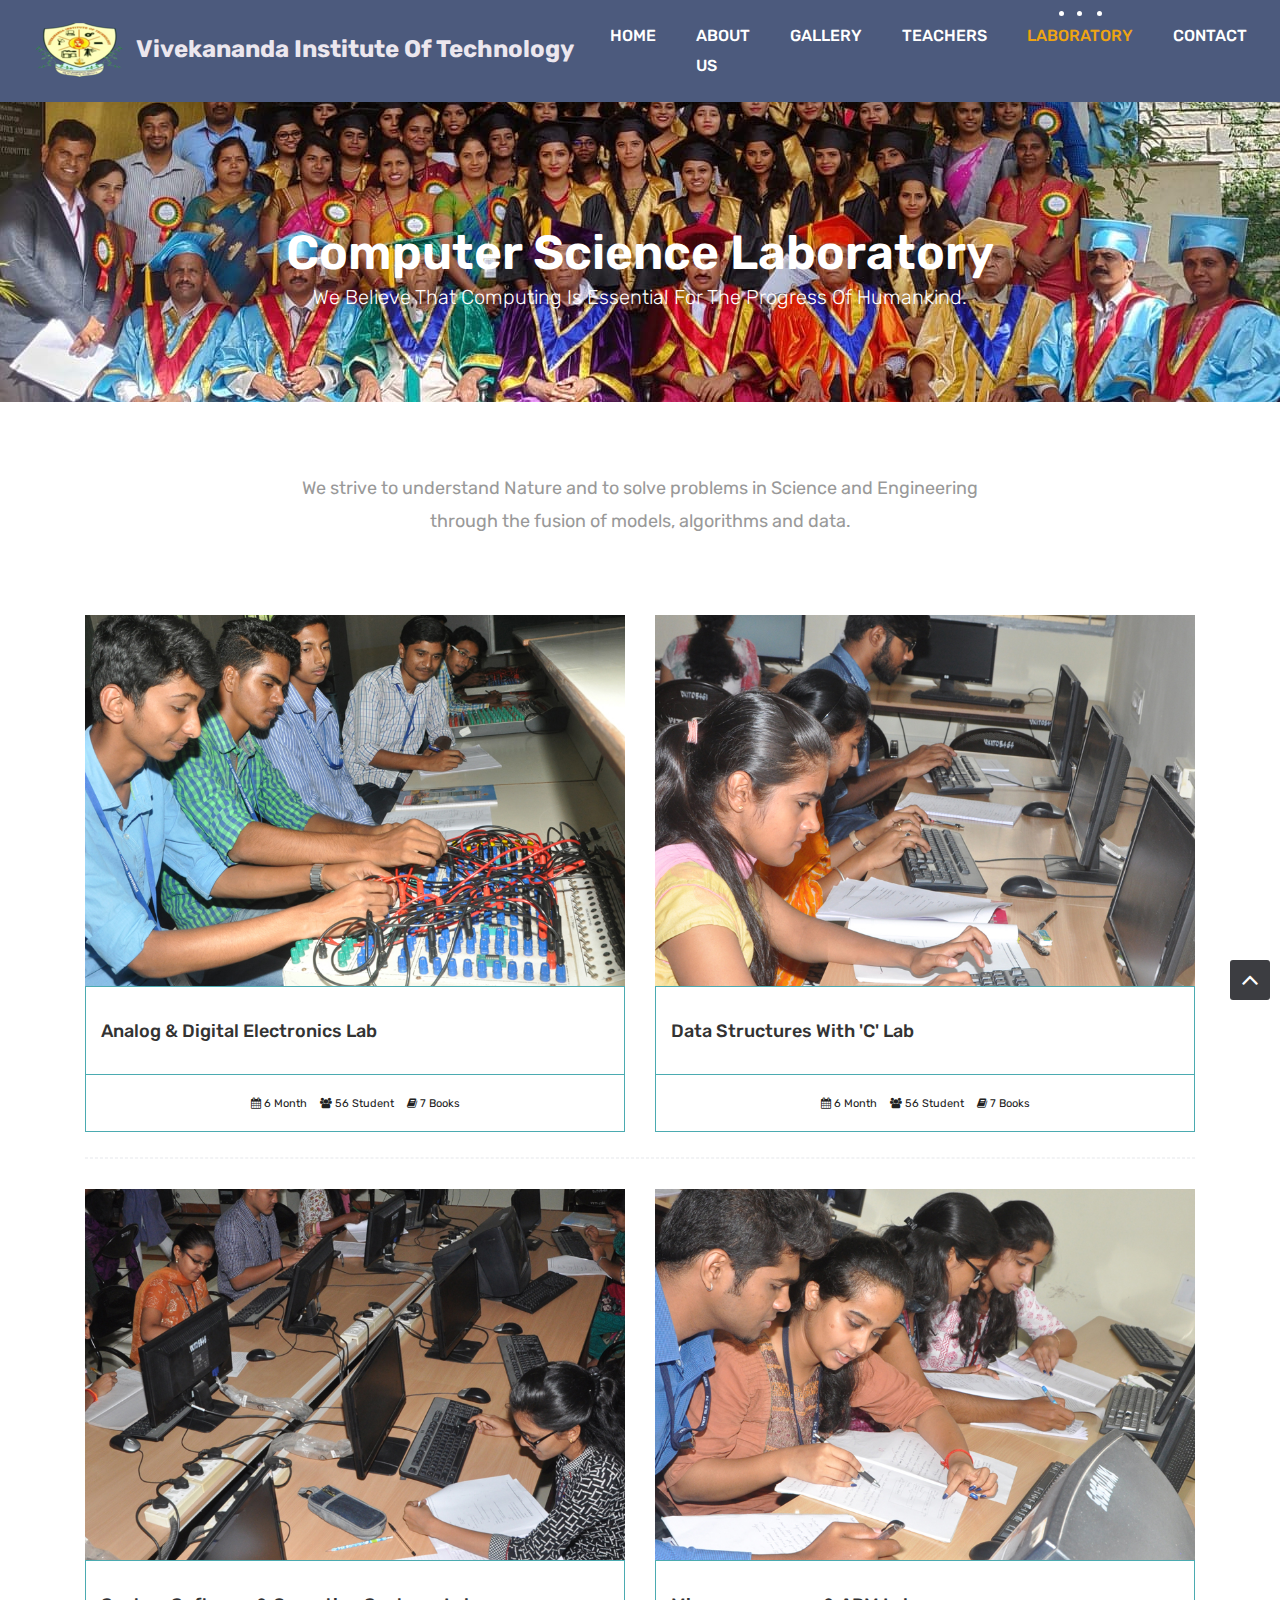
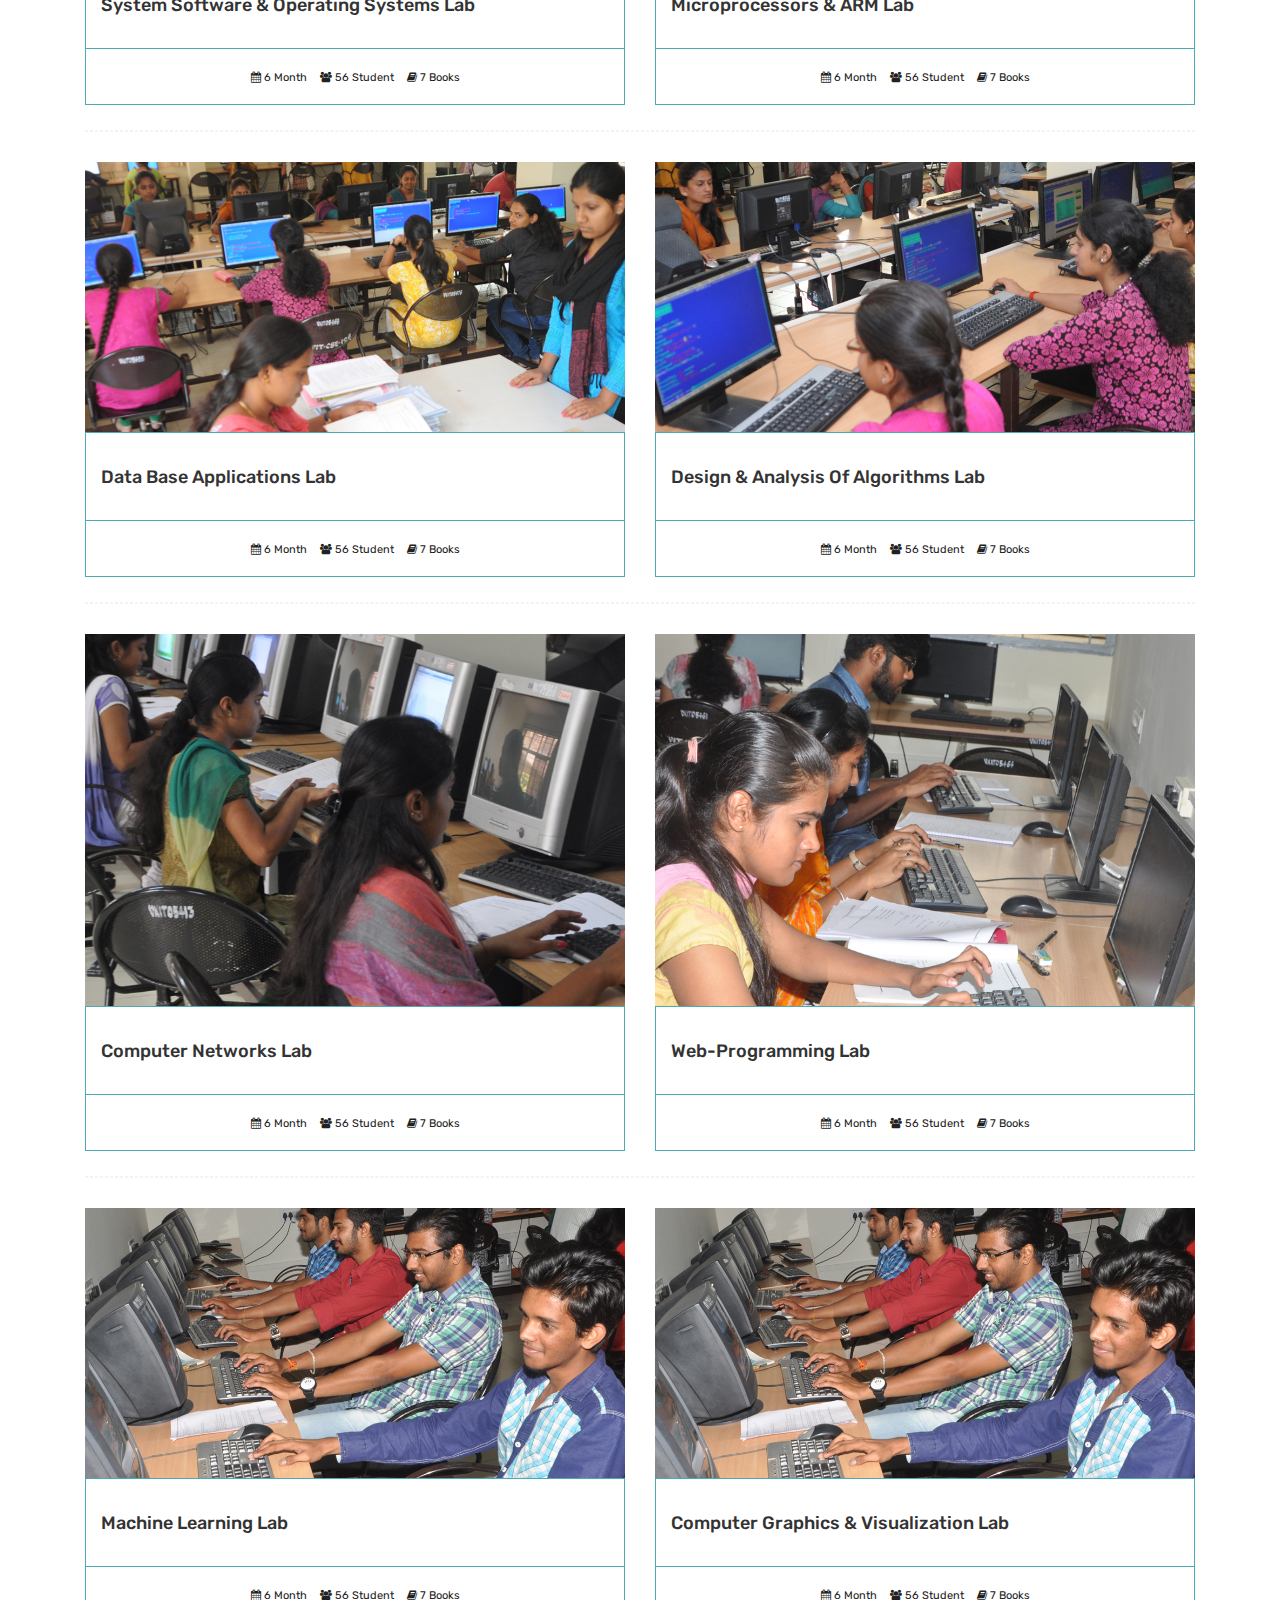
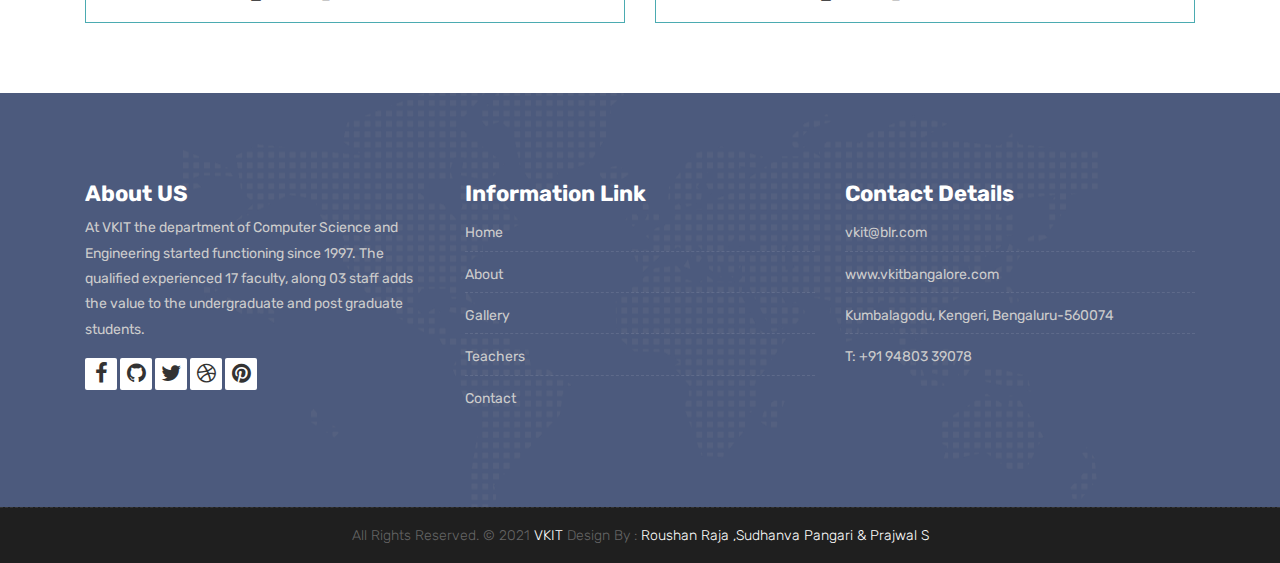
<file: laboratory.html>
<!DOCTYPE html>
<html lang="en">

<!-- Basic -->
<meta charset="utf-8">
<meta http-equiv="X-UA-Compatible" content="IE=edge">

<!-- Mobile Metas -->
<meta name="viewport" content="width=device-width, initial-scale=1">

<!-- Site Metas -->
<title>CSE</title>
<meta name="keywords" content="">
<meta name="description" content="">
<meta name="author" content="">

<!-- Site Icons -->
<link rel="shortcut icon" href="images/favicon.ico" type="image/x-icon" />
<link rel="apple-touch-icon" href="images/apple-touch-icon.png">

<!-- Bootstrap CSS -->
<link rel="stylesheet" href="css/bootstrap.min.css">
<!-- Site CSS -->
<link rel="stylesheet" href="style.css">
<!-- ALL VERSION CSS -->
<link rel="stylesheet" href="css/versions.css">
<!-- Responsive CSS -->
<link rel="stylesheet" href="css/responsive.css">
<!-- Custom CSS -->
<link rel="stylesheet" href="css/custom.css">

<!-- Modernizer for Portfolio -->
<script src="js/modernizer.js"></script>

</head>

<body class="host_version">

    <!-- LOADER -->
    <div id="preloader">
        <div class="loader-container">
            <div class="progress-br float shadow">
                <div class="progress__item"></div>
            </div>
        </div>
    </div>
    <!-- END LOADER -->

    <!-- Start header -->
    <header class="top-navbar">
        <nav class="navbar navbar-expand-lg navbar-light bg-light">
            <div class="container-fluid">
                <a class="navbar-brand" href="index.html">
                    <img src="images/vkitlogo.png" alt="" />
                    <span id="head"><strong style="color: rgb(236, 231, 238);">Vivekananda Institute Of
                            Technology</strong></span>
                </a>
                <button class="navbar-toggler" type="button" data-toggle="collapse" data-target="#navbars-host"
                    aria-controls="navbars-rs-food" aria-expanded="false" aria-label="Toggle navigation">
                    <span class="icon-bar"></span>
                    <span class="icon-bar"></span>
                    <span class="icon-bar"></span>
                </button>
                <div class="collapse navbar-collapse" id="navbars-host">
                    <ul class="navbar-nav ml-auto">
                        <li class="nav-item"><a class="nav-link" href="index.html">Home</a></li>
                        <li class="nav-item"><a class="nav-link" href="about.html">About Us</a></li>
                        <li class="nav-item"><a class="nav-link" href="gallery.html">Gallery</a></li>
                        <li class="nav-item"><a class="nav-link" href="teachers.html">Teachers</a></li>
                        <li class="nav-item active"><a class="nav-link" href="#">Laboratory</a></li>
                        <li class="nav-item"><a class="nav-link" href="contact.html">Contact</a></li>
                    </ul>
                </div>
            </div>
        </nav>
    </header>
    <!-- End header -->

    <div class="all-title-box">
        <div class="container text-center">
            <h1>Computer Science Laboratory<span class="m_1">We believe that Computing is essential for the progress of
                    Humankind.</span></h1>
        </div>
    </div>

    <div id="overviews" class="section wb">
        <div class="container">
            <div class="section-title row text-center">
                <div class="col-md-8 offset-md-2">
                    <p class="lead">We strive to understand Nature and to solve problems in Science and Engineering
                        through the fusion of models, algorithms and data.</p>
                </div>
            </div><!-- end title -->

            <hr class="invis">

            <div class="row">
                <div class="col-lg-6 col-md-6 col-12">
                    <div class="course-item">
                        <div class="image-blog">
                            <img src="images1/analog and digital lab.jpg" alt="" class="img-fluid">
                        </div>
                        <div class="course-br">
                            <div class="course-title">
                                <h2><a href="#" title="">Analog & Digital Electronics Lab</a></h2>
                            </div>

                        </div>
                        <div class="course-meta-bot">
                            <ul>
                                <li><i class="fa fa-calendar" aria-hidden="true"></i> 6 Month</li>
                                <li><i class="fa fa-users" aria-hidden="true"></i> 56 Student</li>
                                <li><i class="fa fa-book" aria-hidden="true"></i> 7 Books</li>
                            </ul>
                        </div>
                    </div>
                </div><!-- end col -->

                <div class="col-lg-6 col-md-6 col-12">
                    <div class="course-item">
                        <div class="image-blog">
                            <img src="images1/c programing lab.jpg" alt="" class="img-fluid">
                        </div>
                        <div class="course-br">
                            <div class="course-title">
                                <h2><a href="#" title="">Data Structures with 'C' Lab</a></h2>
                            </div>
                        </div>
                        <div class="course-meta-bot">
                            <ul>
                                <li><i class="fa fa-calendar" aria-hidden="true"></i> 6 Month</li>
                                <li><i class="fa fa-users" aria-hidden="true"></i> 56 Student</li>
                                <li><i class="fa fa-book" aria-hidden="true"></i> 7 Books</li>
                            </ul>
                        </div>
                    </div>
                </div><!-- end col -->
            </div><!-- end row -->

            <hr class="hr3">

            <div class="row">
                <div class="col-lg-6 col-md-6 col-12">
                    <div class="course-item">
                        <div class="image-blog">
                            <img src="images1/SS USP lab.jpg" alt="" class="img-fluid">
                        </div>
                        <div class="course-br">
                            <div class="course-title">
                                <h2><a href="#" title="">System Software & Operating Systems Lab</a></h2>
                            </div>

                        </div>
                        <div class="course-meta-bot">
                            <ul>
                                <li><i class="fa fa-calendar" aria-hidden="true"></i> 6 Month</li>
                                <li><i class="fa fa-users" aria-hidden="true"></i> 56 Student</li>
                                <li><i class="fa fa-book" aria-hidden="true"></i> 7 Books</li>
                            </ul>
                        </div>
                    </div>
                </div><!-- end col -->

                <div class="col-lg-6 col-md-6 col-12">
                    <div class="course-item">
                        <div class="image-blog">
                            <img src="images1/Microprocessor lab.jpg" alt="" class="img-fluid">
                        </div>
                        <div class="course-br">
                            <div class="course-title">
                                <h2><a href="#" title="">Microprocessors & ARM Lab</a></h2>
                            </div>

                        </div>
                        <div class="course-meta-bot">
                            <ul>
                                <li><i class="fa fa-calendar" aria-hidden="true"></i> 6 Month</li>
                                <li><i class="fa fa-users" aria-hidden="true"></i> 56 Student</li>
                                <li><i class="fa fa-book" aria-hidden="true"></i> 7 Books</li>
                            </ul>
                        </div>
                    </div>
                </div><!-- end col -->
            </div><!-- end row -->

            <hr class="hr3">

            <div class="row">
                <div class="col-lg-6 col-md-6 col-12">
                    <div class="course-item">
                        <div class="image-blog">
                            <img src="images1/DBMS Lab.jpg" alt="" class="img-fluid">
                        </div>
                        <div class="course-br">
                            <div class="course-title">
                                <h2><a href="#" title="">Data Base Applications Lab</a></h2>
                            </div>

                        </div>
                        <div class="course-meta-bot">
                            <ul>
                                <li><i class="fa fa-calendar" aria-hidden="true"></i> 6 Month</li>
                                <li><i class="fa fa-users" aria-hidden="true"></i> 56 Student</li>
                                <li><i class="fa fa-book" aria-hidden="true"></i> 7 Books</li>
                            </ul>
                        </div>
                    </div>
                </div><!-- end col -->
                <div class="col-lg-6 col-md-6 col-12">
                    <div class="course-item">
                        <div class="image-blog">
                            <img src="images1/data_structure.jpg" alt="" class="img-fluid">
                        </div>
                        <div class="course-br">
                            <div class="course-title">
                                <h2><a href="#" title="">Design & Analysis of Algorithms Lab</a></h2>
                            </div>

                        </div>
                        <div class="course-meta-bot">
                            <ul>
                                <li><i class="fa fa-calendar" aria-hidden="true"></i> 6 Month</li>
                                <li><i class="fa fa-users" aria-hidden="true"></i> 56 Student</li>
                                <li><i class="fa fa-book" aria-hidden="true"></i> 7 Books</li>
                            </ul>
                        </div>
                    </div>
                </div><!-- end col -->
            </div><!-- end row -->
            <hr class="hr3">

            <div class="row">
                <div class="col-lg-6 col-md-6 col-12">
                    <div class="course-item">
                        <div class="image-blog">
                            <img src="images1/Network lab.jpg" alt="" class="img-fluid">
                        </div>
                        <div class="course-br">
                            <div class="course-title">
                                <h2><a href="#" title="">Computer Networks Lab</a></h2>
                            </div>

                        </div>
                        <div class="course-meta-bot">
                            <ul>
                                <li><i class="fa fa-calendar" aria-hidden="true"></i> 6 Month</li>
                                <li><i class="fa fa-users" aria-hidden="true"></i> 56 Student</li>
                                <li><i class="fa fa-book" aria-hidden="true"></i> 7 Books</li>
                            </ul>
                        </div>
                    </div>
                </div><!-- end col -->
                <div class="col-lg-6 col-md-6 col-12">
                    <div class="course-item">
                        <div class="image-blog">
                            <img src="images1/c programing lab.jpg" alt="" class="img-fluid">
                        </div>
                        <div class="course-br">
                            <div class="course-title">
                                <h2><a href="#" title="">Web-Programming Lab</a></h2>
                            </div>

                        </div>
                        <div class="course-meta-bot">
                            <ul>
                                <li><i class="fa fa-calendar" aria-hidden="true"></i> 6 Month</li>
                                <li><i class="fa fa-users" aria-hidden="true"></i> 56 Student</li>
                                <li><i class="fa fa-book" aria-hidden="true"></i> 7 Books</li>
                            </ul>
                        </div>
                    </div>
                </div><!-- end col -->
            </div><!-- end row -->
            <hr class="hr3">

            <div class="row">
                <div class="col-lg-6 col-md-6 col-12">
                    <div class="course-item">
                        <div class="image-blog">
                            <img src="images1/CG lab.jpg" alt="" class="img-fluid">
                        </div>
                        <div class="course-br">
                            <div class="course-title">
                                <h2><a href="#" title="">Machine Learning Lab</a></h2>
                            </div>

                        </div>
                        <div class="course-meta-bot">
                            <ul>
                                <li><i class="fa fa-calendar" aria-hidden="true"></i> 6 Month</li>
                                <li><i class="fa fa-users" aria-hidden="true"></i> 56 Student</li>
                                <li><i class="fa fa-book" aria-hidden="true"></i> 7 Books</li>
                            </ul>
                        </div>
                    </div>
                </div><!-- end col -->
                <div class="col-lg-6 col-md-6 col-12">
                    <div class="course-item">
                        <div class="image-blog">
                            <img src="images1/CG lab.jpg" alt="" class="img-fluid">
                        </div>
                        <div class="course-br">
                            <div class="course-title">
                                <h2><a href="#" title="">Computer Graphics & Visualization Lab</a></h2>
                            </div>

                        </div>
                        <div class="course-meta-bot">
                            <ul>
                                <li><i class="fa fa-calendar" aria-hidden="true"></i> 6 Month</li>
                                <li><i class="fa fa-users" aria-hidden="true"></i> 56 Student</li>
                                <li><i class="fa fa-book" aria-hidden="true"></i> 7 Books</li>
                            </ul>
                        </div>
                    </div>
                </div><!-- end col -->
            </div><!-- end row -->
        </div><!-- end container -->
    </div><!-- end section -->

    <footer class="footer">
        <div class="container">
            <div class="row">
                <div class="col-lg-4 col-md-4 col-xs-12">
                    <div class="widget clearfix">
                        <div class="widget-title">
                            <h3>About US</h3>
                        </div>
                        <p>At VKIT the department of Computer Science and Engineering started functioning since 1997.
                            The qualified experienced 17 faculty, along 03 staff adds the value to the undergraduate and
                            post graduate students.
                        </p>
                        <div class="footer-right">
                            <ul class="footer-links-soi">
                                <li><a href="#"><i class="fa fa-facebook"></i></a></li>
                                <li><a href="#"><i class="fa fa-github"></i></a></li>
                                <li><a href="#"><i class="fa fa-twitter"></i></a></li>
                                <li><a href="#"><i class="fa fa-dribbble"></i></a></li>
                                <li><a href="#"><i class="fa fa-pinterest"></i></a></li>
                            </ul><!-- end links -->
                        </div>
                    </div><!-- end clearfix -->
                </div><!-- end col -->

                <div class="col-lg-4 col-md-4 col-xs-12">
                    <div class="widget clearfix">
                        <div class="widget-title">
                            <h3>Information Link</h3>
                        </div>
                        <ul class="footer-links">
                            <li><a href="#">Home</a></li>
                            <li><a href="about.html">About</a></li>
                            <li><a href="gallery.html">Gallery</a></li>
                            <li><a href="teachers.html">Teachers</a></li>
                            <li><a href="contact.html">Contact</a></li>
                        </ul><!-- end links -->
                    </div><!-- end clearfix -->
                </div><!-- end col -->

                <div class="col-lg-4 col-md-4 col-xs-12">
                    <div class="widget clearfix">
                        <div class="widget-title">
                            <h3>Contact Details</h3>
                        </div>

                        <ul class="footer-links">
                            <li><a href="#">vkit@blr.com</a></li>
                            <li><a href="#">www.vkitbangalore.com</a></li>
                            <li>Kumbalagodu, Kengeri, Bengaluru-560074</li>
                            <li>T: +91 94803 39078</li>
                        </ul><!-- end links -->
                    </div><!-- end clearfix -->
                </div><!-- end col -->

            </div><!-- end row -->
        </div><!-- end container -->
    </footer><!-- end footer -->

    <div class="copyrights">
        <div class="container">
            <div class="footer-distributed">
                <div class="footer-center">
                    <p class="footer-company-name">All Rights Reserved. &copy; 2021 <a href="#">VKIT</a> Design By : <a
                            href="#">Roushan Raja ,Sudhanva Pangari & Prajwal S</a></p>
                </div>
            </div>
        </div><!-- end container -->
    </div><!-- end copyrights -->

    <a href="#" id="scroll-to-top" class="dmtop global-radius"><i class="fa fa-angle-up"></i></a>

    <!-- ALL JS FILES -->
    <script src="js/all.js"></script>
    <!-- ALL PLUGINS -->
    <script src="js/custom.js"></script>
    <script src="js/timeline.min.js"></script>
    <script>
        timeline(document.querySelectorAll('.timeline'), {
            forceVerticalMode: 700,
            mode: 'horizontal',
            verticalStartPosition: 'left',
            visibleItems: 4
        });
    </script>
</body>

</html>
</file>
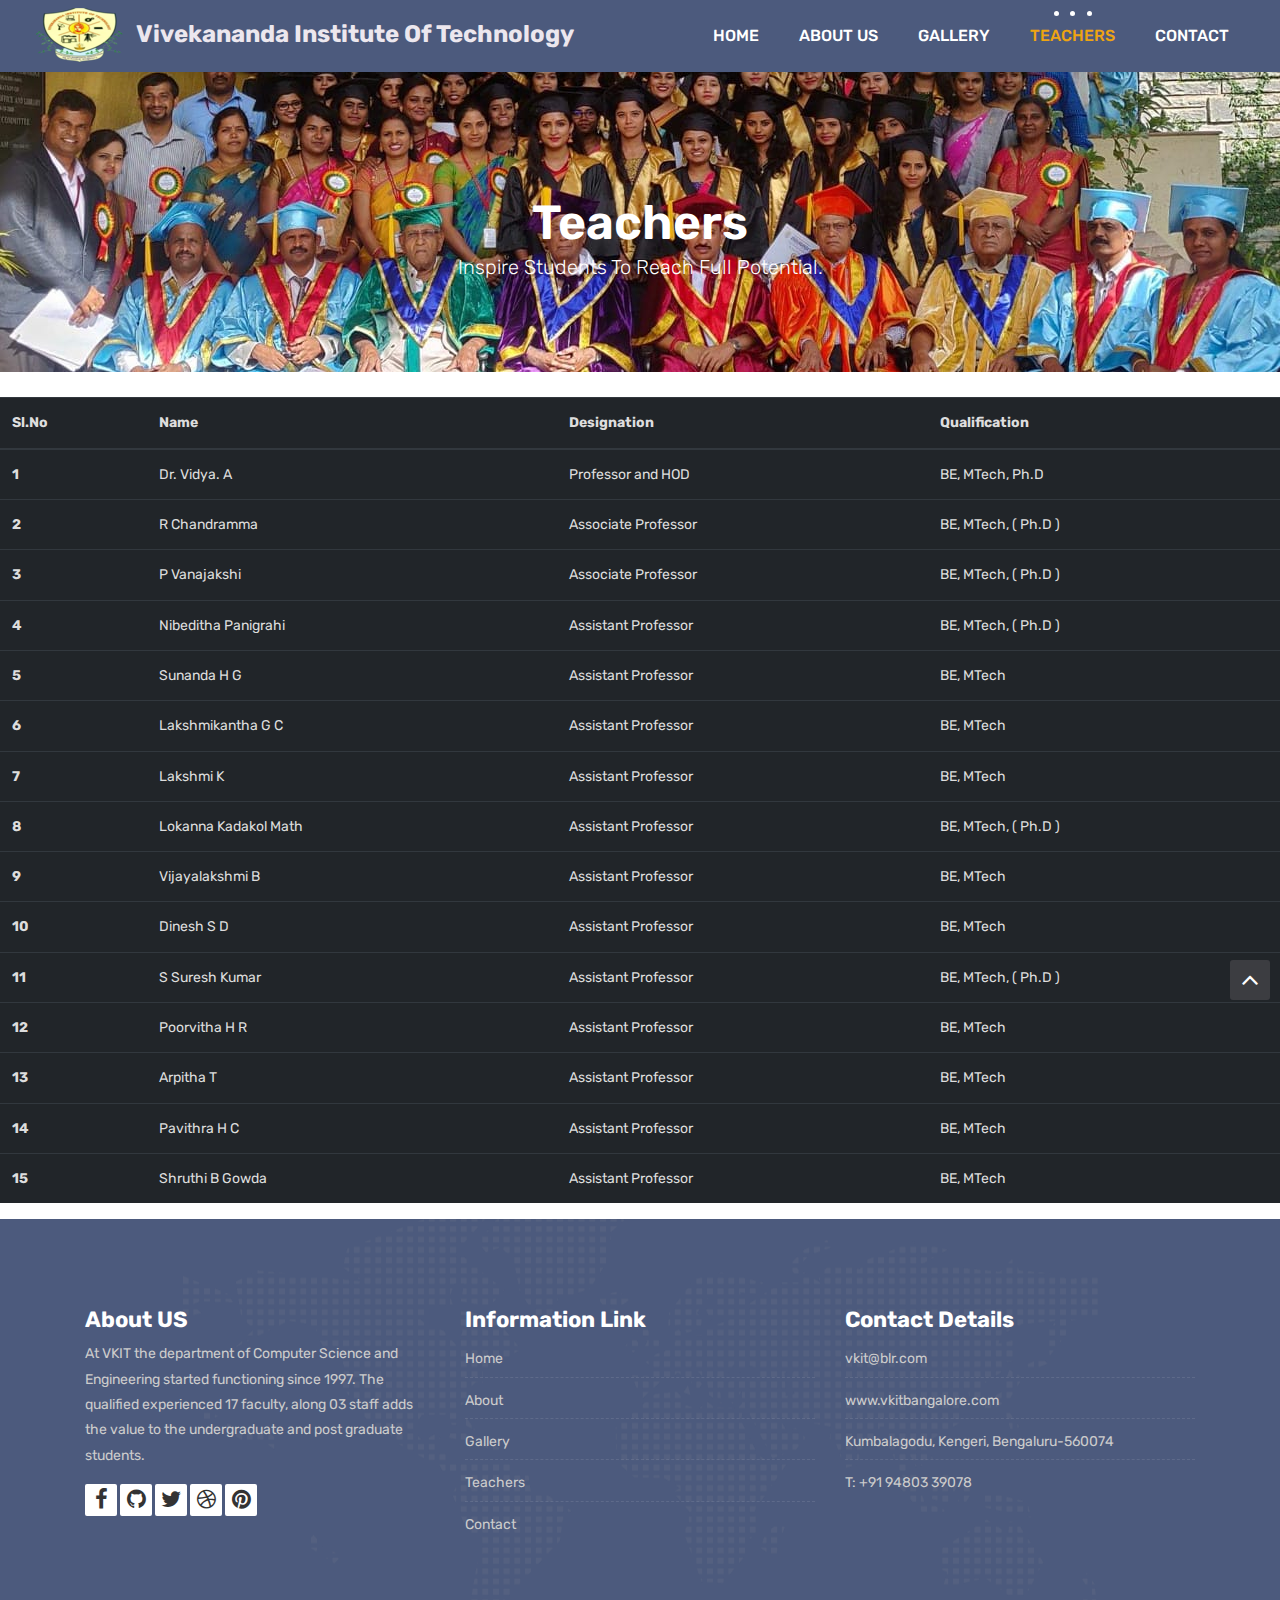
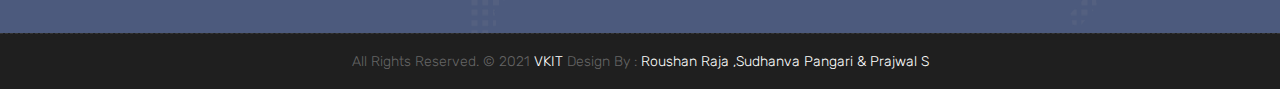
<file: teachers.html>
<!DOCTYPE html>
<html lang="en">

<!-- Basic -->
<meta charset="utf-8">
<meta http-equiv="X-UA-Compatible" content="IE=edge">

<!-- Mobile Metas -->
<meta name="viewport" content="width=device-width, initial-scale=1">

<!-- Site Metas -->
<title>CSE</title>
<meta name="keywords" content="">
<meta name="description" content="">
<meta name="author" content="">

<!-- Site Icons -->
<link rel="shortcut icon" href="images/favicon.ico" type="image/x-icon" />
<link rel="apple-touch-icon" href="images/apple-touch-icon.png">

<!-- Bootstrap CSS -->
<link rel="stylesheet" href="css/bootstrap.min.css">
<!-- Site CSS -->
<link rel="stylesheet" href="style.css">
<!-- ALL VERSION CSS -->
<link rel="stylesheet" href="css/versions.css">
<!-- Responsive CSS -->
<link rel="stylesheet" href="css/responsive.css">
<!-- Custom CSS -->
<link rel="stylesheet" href="css/custom.css">

<!-- Modernizer for Portfolio -->
<script src="js/modernizer.js"></script>

</head>

<body class="host_version">

	<!-- LOADER -->
	<div id="preloader">
		<div class="loader-container">
			<div class="progress-br float shadow">
				<div class="progress__item"></div>
			</div>
		</div>
	</div>
	<!-- END LOADER -->

	<!-- Start header -->
	<header class="top-navbar">
		<nav class="navbar navbar-expand-lg navbar-light bg-light">
			<div class="container-fluid">
				<a class="navbar-brand" href="index.html">
					<img src="images/vkitlogo.png" alt="" />
					<span id="head"><strong style="color: rgb(236, 231, 238);">Vivekananda Institute Of
							Technology</strong></span>
				</a>
				<button class="navbar-toggler" type="button" data-toggle="collapse" data-target="#navbars-host"
					aria-controls="navbars-rs-food" aria-expanded="false" aria-label="Toggle navigation">
					<span class="icon-bar"></span>
					<span class="icon-bar"></span>
					<span class="icon-bar"></span>
				</button>
				<div class="collapse navbar-collapse" id="navbars-host">
					<ul class="navbar-nav ml-auto">
						<li class="nav-item"><a class="nav-link" href="index.html">Home</a></li>
						<li class="nav-item"><a class="nav-link" href="about.html">About Us</a></li>
						<li class="nav-item"><a class="nav-link" href="gallery.html">Gallery</a></li>
						<li class="nav-item active"><a class="nav-link" href="teachers.html">Teachers</a></li>
						<li class="nav-item"><a class="nav-link" href="contact.html">Contact</a></li>
					</ul>
				</div>
			</div>
		</nav>
	</header>
	<!-- End header -->
	<div class="all-title-box">
		<div class="container text-center">
			<h1>Teachers<span class="m_1">Inspire students to reach full potential.</span></h1>
		</div>
	</div>
	<br>
	<table class="table table-dark" style="color: #ddd">
		<thead>
			<tr>
				<th scope="col">Sl.No</th>
				<th scope="col">Name</th>
				<th scope="col">Designation</th>
				<th scope="col">Qualification</th>
			</tr>
		</thead>
		<tbody id="table_body"></tbody>
	</table>
	<footer class="footer">
		<div class="container">
			<div class="row">
				<div class="col-lg-4 col-md-4 col-xs-12">
					<div class="widget clearfix">
						<div class="widget-title">
							<h3>About US</h3>
						</div>
						<p>At VKIT the department of Computer Science and Engineering started functioning since 1997.
							The qualified experienced 17 faculty, along 03 staff adds the value to the undergraduate and
							post graduate students.
						</p>
						<div class="footer-right">
							<ul class="footer-links-soi">
								<li><a href="#"><i class="fa fa-facebook"></i></a></li>
								<li><a href="#"><i class="fa fa-github"></i></a></li>
								<li><a href="#"><i class="fa fa-twitter"></i></a></li>
								<li><a href="#"><i class="fa fa-dribbble"></i></a></li>
								<li><a href="#"><i class="fa fa-pinterest"></i></a></li>
							</ul><!-- end links -->
						</div>
					</div><!-- end clearfix -->
				</div><!-- end col -->

				<div class="col-lg-4 col-md-4 col-xs-12">
					<div class="widget clearfix">
						<div class="widget-title">
							<h3>Information Link</h3>
						</div>
						<ul class="footer-links">
							<li><a href="index.html">Home</a></li>
							<li><a href="about.html">About</a></li>
							<li><a href="gallery.html">Gallery</a></li>
							<li><a href="teachers.html">Teachers</a></li>
							<li><a href="contact.html">Contact</a></li>
						</ul><!-- end links -->
					</div><!-- end clearfix -->
				</div><!-- end col -->

				<div class="col-lg-4 col-md-4 col-xs-12">
					<div class="widget clearfix">
						<div class="widget-title">
							<h3>Contact Details</h3>
						</div>

						<ul class="footer-links">
							<li><a href="#">vkit@blr.com</a></li>
							<li><a href="#">www.vkitbangalore.com</a></li>
							<li>Kumbalagodu, Kengeri, Bengaluru-560074</li>
							<li>T: +91 94803 39078</li>
						</ul><!-- end links -->
					</div><!-- end clearfix -->
				</div><!-- end col -->

			</div><!-- end row -->
		</div><!-- end container -->
	</footer><!-- end footer -->

	<div class="copyrights">
		<div class="container">
			<div class="footer-distributed">
				<div class="footer-center">
					<p class="footer-company-name">All Rights Reserved. &copy; 2021 <a href="#">VKIT</a> Design By : <a
							href="#">Roushan Raja ,Sudhanva Pangari & Prajwal S</a></p>
				</div>
			</div>
		</div><!-- end container -->
	</div><!-- end copyrights -->

	<a href="#" id="scroll-to-top" class="dmtop global-radius"><i class="fa fa-angle-up"></i></a>

	<!-- ALL JS FILES -->
	<script src="js/all.js"></script>
	<!-- ALL PLUGINS -->
	<script src="js/custom.js"></script>
	<script src="js/timeline.min.js"></script>
	<script>
		timeline(document.querySelectorAll('.timeline'), {
			forceVerticalMode: 700,
			mode: 'horizontal',
			verticalStartPosition: 'left',
			visibleItems: 4
		});

		const tableHandle = document.getElementById('table_body');

		const Data = [
			{ name: "Dr. Vidya. A", designation: "Professor and HOD", qualification: "BE, MTech, Ph.D" },
			{ name: "R Chandramma", designation: "Associate Professor", qualification: "BE, MTech, ( Ph.D )" },
			{ name: "P Vanajakshi", designation: "Associate Professor", qualification: "BE, MTech, ( Ph.D )" },
			{ name: "Nibeditha Panigrahi", designation: "Assistant Professor", qualification: "BE, MTech, ( Ph.D )" },
			{ name: "Sunanda H G", designation: "Assistant Professor", qualification: "BE, MTech" },
			{ name: "Lakshmikantha G C", designation: "Assistant Professor", qualification: "BE, MTech" },
			{ name: "Lakshmi K", designation: "Assistant Professor", qualification: "BE, MTech" },
			{ name: "Lokanna Kadakol Math", designation: "Assistant Professor", qualification: "BE, MTech, ( Ph.D )" },
			{ name: "Vijayalakshmi B", designation: "Assistant Professor", qualification: "BE, MTech" },
			{ name: "Dinesh S D", designation: "Assistant Professor", qualification: "BE, MTech" },
			{ name: "S Suresh Kumar", designation: "Assistant Professor", qualification: "BE, MTech, ( Ph.D )" },
			{ name: "Poorvitha H R", designation: "Assistant Professor", qualification: "BE, MTech" },
			{ name: "Arpitha T", designation: "Assistant Professor", qualification: "BE, MTech" },
			{ name: "Pavithra H C", designation: "Assistant Professor", qualification: "BE, MTech" },
			{ name: "Shruthi B Gowda", designation: "Assistant Professor", qualification: "BE, MTech" }
		];

		Data.forEach((element, index) => {
			const trHandle = document.createElement('tr');
			const slnoHandle = document.createElement('th');
			const nameHandle = document.createElement('td');
			const designationHandle = document.createElement('td');
			const qualificationHandle = document.createElement('td');

			slnoHandle.scope = "row";
			slnoHandle.innerHTML = index + 1;

			nameHandle.innerHTML = element.name;
			designationHandle.innerHTML = element.designation;
			qualificationHandle.innerHTML = element.qualification;

			trHandle.appendChild(slnoHandle);
			trHandle.appendChild(nameHandle);
			trHandle.appendChild(designationHandle);
			trHandle.appendChild(qualificationHandle);

			tableHandle.appendChild(trHandle);
		});            
	</script>
</body>

</html>
</file>
<file: style.css>
/*------------------------------------------------------------------
    IMPORT FONTS
-------------------------------------------------------------------*/

@import url('https://fonts.googleapis.com/css?family=Rubik:300,300i,400,400i,500,500i,700,700i,900,900i');

/*------------------------------------------------------------------
    IMPORT FILES
-------------------------------------------------------------------*/

@import url(css/animate.css);
@import url(css/animate.min.css);
@import url(css/bootstrap-touch-slider.css);
@import url(css/flaticon.css);
@import url(css/timeline.min.css);
@import url(css/prettyPhoto.css);
@import url(css/owl.carousel.css);
@import url(css/font-awesome.min.css);

/*------------------------------------------------------------------
    SKELETON
-------------------------------------------------------------------*/

body {
    color: #333333;
    font-size: 14px;
    font-family: 'Rubik', sans-serif;
    line-height: 1.80857;
}

body.demos .section {
    background: url(images/bg.png) repeat top center #f2f3f5;
}

body.demos .section-title img {
    max-width: 280px;
    display: block;
    margin: 10px auto;
}

body.demos .service-widget h3 {
    border-bottom: 1px solid #ededed;
    font-size: 18px;
    padding: 20px 0;
    background-color: #ffffff;
}

body.demos .service-widget {
    margin: 0 0 30px;
    padding: 30px;
    background-color: #fff
}

body.demos .container-fluid {
    max-width: 1080px
}

html, body{
	height: 100%;
}


a {
    color: #1f1f1f;
    text-decoration: none !important;
    outline: none !important;
    -webkit-transition: all .3s ease-in-out;
    -moz-transition: all .3s ease-in-out;
    -ms-transition: all .3s ease-in-out;
    -o-transition: all .3s ease-in-out;
    transition: all .3s ease-in-out;
}

h1,
h2,
h3,
h4,
h5,
h6 {
    letter-spacing: 0;
    font-weight: normal;
    position: relative;
    padding: 0 0 10px 0;
    font-weight: normal;
    line-height: 120% !important;
    color: #1f1f1f;
    margin: 0
}

h1 {
    font-size: 24px
}

h2 {
    font-size: 22px
}

h3 {
    font-size: 18px
}

h4 {
    font-size: 16px
}

h5 {
    font-size: 14px
}

h6 {
    font-size: 13px
}

h1 a,
h2 a,
h3 a,
h4 a,
h5 a,
h6 a {
    color: #212121;
    text-decoration: none!important;
    opacity: 1
}

h1 a:hover,
h2 a:hover,
h3 a:hover,
h4 a:hover,
h5 a:hover,
h6 a:hover {
    opacity: .8
}

a {
    color: #1f1f1f;
    text-decoration: none;
    outline: none;
}

a,
.btn {
    text-decoration: none !important;
    outline: none !important;
    -webkit-transition: all .3s ease-in-out;
    -moz-transition: all .3s ease-in-out;
    -ms-transition: all .3s ease-in-out;
    -o-transition: all .3s ease-in-out;
    transition: all .3s ease-in-out;
}

.btn-custom {
    margin-top: 20px;
    background-color: transparent !important;
    border: 2px solid #ddd;
    padding: 12px 40px;
    font-size: 16px;
}

.lead {
    font-size: 18px;
    line-height: 30px;
    color: #767676;
    margin: 0;
    padding: 0;
}

blockquote {
    margin: 20px 0 20px;
    padding: 30px;
}


/*------------------------------------------------------------------
    WP CORE
-------------------------------------------------------------------*/

.first {
    clear: both
}

.last {
    margin-right: 0
}

.alignnone {
    margin: 5px 20px 20px 0;
}

.aligncenter,
div.aligncenter {
    display: block;
    margin: 5px auto 5px auto;
}

.alignright {
    float: right;
    margin: 10px 0 20px 20px;
}

.alignleft {
    float: left;
    margin: 10px 20px 20px 0;
}

a img.alignright {
    float: right;
    margin: 10px 0 20px 20px;
}

a img.alignnone {
    margin: 10px 20px 20px 0;
}

a img.alignleft {
    float: left;
    margin: 10px 20px 20px 0;
}

a img.aligncenter {
    display: block;
    margin-left: auto;
    margin-right: auto
}

.wp-caption {
    background: #fff;
    border: 1px solid #f0f0f0;
    max-width: 96%;
    /* Image does not overflow the content area */
    padding: 5px 3px 10px;
    text-align: center;
}

.wp-caption.alignnone {
    margin: 5px 20px 20px 0;
}

.wp-caption.alignleft {
    margin: 5px 20px 20px 0;
}

.wp-caption.alignright {
    margin: 5px 0 20px 20px;
}

.wp-caption img {
    border: 0 none;
    height: auto;
    margin: 0;
    max-width: 98.5%;
    padding: 0;
    width: auto;
}

.wp-caption p.wp-caption-text {
    font-size: 11px;
    line-height: 17px;
    margin: 0;
    padding: 0 4px 5px;
}


/* Text meant only for screen readers. */

.screen-reader-text {
    clip: rect(1px, 1px, 1px, 1px);
    position: absolute !important;
    height: 1px;
    width: 1px;
    overflow: hidden;
}

.screen-reader-text:focus {
    background-color: #f1f1f1;
    border-radius: 3px;
    box-shadow: 0 0 2px 2px rgba(0, 0, 0, 0.6);
    clip: auto !important;
    color: #21759b;
    display: block;
    font-size: 14px;
    font-size: 0.875rem;
    font-weight: bold;
    height: auto;
    left: 5px;
    line-height: normal;
    padding: 15px 23px 14px;
    text-decoration: none;
    top: 5px;
    width: auto;
    z-index: 100000;
    /* Above WP toolbar. */
}

/*------------------------------------------------------------------
    LOADER
-------------------------------------------------------------------*/

.loader-container {
  position: absolute;
  top: 0;
  left: 0;
  width: 100%;
  height: 100%;
  z-index:8888;
}
.loader-container:before {
  content: '';
  position: absolute;
  top: 0;
  left: 0;
  width: 100%;
  height: 50%;
  background: #eea412;
  z-index: -1;
  transition: top 1.2s linear 3.1s;
}
.loader-container:after {
  content: '';
  position: absolute;
  bottom: 0;
  left: 0;
  width: 100%;
  height: 50%;
  background: #eea412;
  z-index: -1;
  transition: bottom 1.2s linear 3.1s;
}
.loader-container.done:before {
  top: -50%;
}
.loader-container.done:after {
  bottom: -50%;
}

.progress-br {
  position: absolute;
  top: 50%;
  left: 50%;
  transform: translateX(-50%) translateY(-50%);
  transform-origin: center;
}
.progress-br .progress__item {
  text-align: center;
  width: 100px;
  height: 100px;
  line-height: 100px;
  border: 2px solid #fff;
  border-radius: 50%;
}
.progress-br .progress__item:before {
  content: '';
  position: absolute;
  top: 0;
  left: 50%;
  margin-top: -3px;
  margin-left: 0px;
  width: 50px;
  height: 50px;
  border-top: solid 10px #fff;
  border-right: solid 10px #fff;
  border-top-right-radius: 100%;
  transform-origin: left bottom;
  -webkit-animation: spin 3s linear infinite;
}
.progress-br.float .progress__item:before {
  border-top-width: 50px;
  margin-top: 0px;
  height: 50px;
}

.progress-br.float.shadow:before {
  border-top-width: 50px;
  margin-top: -50px;
  height: 50px;
}
.progress-br.shadow:before {
  content: '';
  position: absolute;
  top: 50%;
  left: 50%;
  margin: -50px 0 0 50px;
  width: 50px;
  height: 50px;
  border-top: solid 10px #6e912d;
  border-right: solid 10px #6e912d;
  border-top-right-radius: 100%;
  z-index: -1;
  transform-origin: left bottom;
  -webkit-animation: spin 3s linear infinite;
}
.progress-br.shadow:after {
  content: '';
  position: absolute;
  top: 50%;
  left: 50%;
  width: 100px;
  height: 100px;
  color: #6e912d;
  text-align: center;
  line-height: 100px;
  border: 2px solid #6e912d;
  border-radius: 50%;
  margin: -50px 0 0 -0px;
  z-index: -1;
  transform-origin: center;
}
.progress-br.done .progress__item {
  opacity: 0;
  -webkit-animation: done 3.1s;
  transition: opacity 0.3s linear 3.1s;
}
.progress-br.done .progress__item:before {
  display: none;
}
.progress-br.done:before {
  display: none;
}
.progress-br.done:after {
  opacity: 0;
  -webkit-animation: done 3.1s;
  transition: opacity 0.15s linear 3.1s;
}

@-webkit-keyframes done {
  10% {
    transform: scale(1.1);
  }
  20% {
    transform: scale(0.9);
  }
  30% {
    transform: scale(1.07);
  }
  40% {
    transform: scale(0.93);
  }
  50% {
    transform: scale(1.04);
  }
  60% {
    transform: scale(0.97);
  }
  80% {
    transform: scale(1.01);
  }
  90% {
    transform: scale(0.99);
  }
  100% {
    transform: scale(1);
  }
}
@-webkit-keyframes spin {
  100% {
    -webkit-transform: rotate(360deg);
  }
}

.shadow{
	box-shadow: none !important;
}

/*------------------------------------------------------------------
    HEADER
-------------------------------------------------------------------*/


.top-navbar .bg-light{
	background: #4c5a7d !important;
}

.top-navbar .navbar-light .navbar-nav .nav-link{
	color: #ffffff;
	font-size: 16px;
	font-weight: 500;
}

.top-navbar .navbar-light .navbar-nav .nav-item{
	position: relative;
	display: inline-block;
	padding: 15px 0px;
	margin: 0px 20px;
}
.top-navbar .navbar-light .navbar-nav .nav-item .nav-link{
	padding: 6px 0px;
	position: relative;
	display: block;
	line-height: 30px;
	letter-spacing: 0px;
	text-transform: uppercase;
}

.top-navbar .navbar-light .navbar-nav .nav-item::after {
    position: absolute;
    content: '';
    left: 50%;
    bottom: auto;
    top: 11px;
    width: 5px;
	height: 5px;
    opacity: 0;
    margin-left: -3px;
    background-color: #ffffff;
	border-radius: 50px;
    -webkit-transform: translateY(0px);
    transform: translateY(0px);
    transition: all 900ms ease;
    -webkit-transition: all 900ms ease;
    -ms-transition: all 900ms ease;
    -o-transition: all 900ms ease;
    -moz-transition: all 900ms ease;
}

.top-navbar .navbar-light .navbar-nav .nav-item .nav-link::before {
    position: absolute;
    content: '';
    left: 0%;
    bottom: auto;
    top: -4px;
    width: 5px;
	height: 5px;
	border-radius: 50px;
    opacity: 0;
    margin-left: -10px;
    background-color: #ffffff;
    -webkit-transform: translateY(0px);
    transform: translateY(0px);
    transition: all 900ms ease;
    -webkit-transition: all 900ms ease;
    -ms-transition: all 900ms ease;
    -o-transition: all 900ms ease;
    -moz-transition: all 900ms ease;
}

.top-navbar .navbar-light .navbar-nav .nav-item .nav-link::after {
    position: absolute;
    content: '';
    right: 0%;
    left: auto;
    bottom: auto;
    top: -4px;
    width: 5px;
	height: 5px;
	border-radius: 50px;
	border: none !important;
    opacity: 0;
    margin-right: -11px;
    background-color: #ffffff;
    transition: all 900ms ease;
    -webkit-transition: all 900ms ease;
    -ms-transition: all 900ms ease;
    -o-transition: all 900ms ease;
    -moz-transition: all 900ms ease;
}

.top-navbar .navbar-light .navbar-nav .nav-item.active::after{
	opacity: 1;
}

.top-navbar .navbar-light .navbar-nav .nav-item.active .nav-link::before {
	opacity: 1;
	left: 40%;
}
.top-navbar .navbar-light .navbar-nav .nav-item.active .nav-link{
	color: #eea412;
}
.top-navbar .navbar-light .navbar-nav .nav-item.active .nav-link::after{
	opacity: 1;
	right: 40%;
}

.top-navbar .navbar-light .navbar-nav .nav-item:hover::after{
	opacity: 1;
}

.top-navbar .navbar-light .navbar-nav .nav-item .nav-link:hover::before{
	opacity: 1;
	left: 40%;
}
.top-navbar .navbar-light .navbar-nav .nav-item .nav-link:hover{
	color: #eea412;
}
.top-navbar .navbar-light .navbar-nav .nav-item .nav-link:hover::after{
	opacity: 1;
	right: 40%;
}

.dropdown:hover>.dropdown-menu {
  display: block;
}

.dropdown>.dropdown-toggle:active {
    pointer-events: none;
}

.dropdown:hover>.dropdown-menu .dropdown-item{
	padding-left: 10px;
}


.top-navbar.fixed-menu .bg-light {
    position: fixed;
    top: 0;
    width: 100%;
    z-index: 9999;
    visibility: visible;
    transform: translate(0,0) scale(1);
    transition: .3s;
}

.top-navbar .bg-light {
    padding-top: 0px;
    padding-bottom: 0px;
    box-shadow: 0 0 18px 0 rgba(0,0,0,.12);
}

.top-navbar .navbar-light .navbar-nav li .dropdown-menu {
    box-shadow: 0 2px 12px 0 rgba(0,0,0,.12);
    border: none;
    border-radius: 0px;
    margin: 0px;
	padding: 10px;
}

.top-navbar .navbar-light .navbar-nav li .dropdown-menu a:hover{
	background: #eea412;
	color: #ffffff;
}

.navbar-right li a{
	position: relative;
	font-size: 18px;
	display: inline-block;
}
.navbar-right li a,
.navbar-right li a.hover-btn-new::after {
	-webkit-transition: all 0.3s;
	-moz-transition: all 0.3s;
	-o-transition: all 0.3s;
	transition: all 0.3s;
}

.navbar-right li a.hover-btn-new::before,
.navbar-right li a.hover-btn-new::after {
  background: #eea412;
  content: '';
  position: absolute;
  z-index: 1;
}

.navbar-right li a.hover-btn-new:hover span {
  color: #ffffff;
}
.navbar-right li a.hover-btn-new::before {
  height: 100%;
  left: 0;
  top: 0;
  width: 100%;
}
.navbar-right li a.hover-btn-new::after {
  background: #ffffff !important;
  height: 100%;
  left: 0;
  top: 0;
  width: 100%;
}
.navbar-right li a.hover-btn-new span{
	position: relative;
	z-index: 2;
	color: #333333;
}
.navbar-right li a.hover-btn-new:hover:after {
  height: 0;
  left: 50%;
  top: 50%;
  width: 0;
}


.navbar-toggler{
	background: #ffffff;
	border-radius: 0px;
	padding: 10px 10px;
}

.navbar-toggler .icon-bar {
    display: block;
    width: 22px;
    height: 2px;
    border-radius: 1px;
	background: #333333;
}
.navbar-toggler .icon-bar + .icon-bar {
    margin-top: 4px;
}

.navbar-toggler:hover{
	background: #eea412;
}

.navbar-toggler:hover .icon-bar{
	background: #ffffff;
}


.box-slider{
	height: 100%;
}


.box-slider .carousel-control-prev{
	border-radius: 2px;
	background: #eea412;
	position: absolute;
	left: 0px;
	font-size: 38px;
	top: 40%;
	width: 60px;
	height: 60px;
	line-height: 20px;
	opacity: 1;
}
.box-slider .carousel-control-next{
	border-radius: 2px;
	background: #eea412;
	position: absolute;
	right: 0px;
	font-size: 38px;
	top: 40%;
	width: 60px;
	height: 60px;
	line-height: 20px;
	opacity: 1;
}

.first-section .big-tagline a{
	background: none;
	position: relative;
	display: inline-block;
	font-size: 18px;
	color: #333333;
	font-weight: 500;
}


.big-tagline a,
.big-tagline a.hover-btn-new::after {
	-webkit-transition: all 0.3s;
	-moz-transition: all 0.3s;
	-o-transition: all 0.3s;
	transition: all 0.3s;
}

.big-tagline a.hover-btn-new::before,
.big-tagline a.hover-btn-new::after {
  background: #fff;
  content: '';
  position: absolute;
  z-index: 1;
}

.big-tagline a.hover-btn-new:hover span {
  color: #eea412;
}

.hover-btn-new::before {
  height: 100%;
  left: 0;
  top: 0;
  width: 100%;
}

.hover-btn-new::after {
  background: #eea412 !important;
  height: 100%;
  left: 0;
  top: 0;
  width: 100%;
}
.hover-btn-new span{
	position: relative;
	z-index: 2;
}

.hover-btn-new:hover:after {
  height: 0;
  left: 50%;
  top: 50%;
  width: 0;
}


.first-section .big-tagline a:hover{
	color: #333333;
}
.box-slider .carousel-inner{
	height: 100%;
}
.box-slider .carousel-item{
	height: 100%;
	width: 100%;
}



/*------------------------------------------------------------------
    SECTIONS
-------------------------------------------------------------------*/

.dbcolor{
	background: #eea412;
}

.parallax {
    background-attachment: fixed;
    background-size: cover;
    padding: 120px 0;
    position: relative;
    width: 100%;
}

.parallax.parallax-off {
    background-attachment: fixed !important;
    display: block;
    overflow: hidden;
    position: relative;
    background-position: center center;
    vertical-align: sub;
    width: 100%;
    z-index: 2;
}

.no-scroll-xy {
    overflow: hidden !important;
    -webkit-transition: all .4s ease-in-out;
    -moz-transition: all .4s ease-in-out;
    -ms-transition: all .4s ease-in-out;
    -o-transition: all .4s ease-in-out;
    transition: all .4s ease-in-out;
}

.section {
    display: block;
    position: relative;
    overflow: hidden;
    padding: 70px 0;
}

.noover {
    overflow: visible;
}

.noover .btn-dark {
    border: 0 !important;
}

.nopad {
    padding: 0;
}

.nopadtop {
    padding-top: 0;
}

.section.wb {
    background-color: #ffffff;
}

.section.lb {
    background-color: #f2f3f5;
}

.section.db {
    background-color: #1f1f1f;
}

.section.color1 {
    background-color: #448AFF;
}
.section.cl {
	background-color: #2d3032;
}

.hover-btn-new{
	color: #ffffff;
	display: inline-block;
	font-weight: 400;
	line-height: 46px;
	padding: 0 17px;
	text-transform: uppercase;
	position: relative;
	border: 2px solid #fff;
	font-size: 14px;
	-webkit-transition: all 0.3s ease-in-out;
	-moz-transition: all 0.3s ease-in-out;
	-ms-transition: all 0.3s ease-in-out;
	-o-transition: all 0.3s ease-in-out;
	transition: all 0.3s ease-in-out;
	border-radius: 2px;
}

.orange{
	border-color: #eea412;
}

.first-section {
    position: relative;
    overflow: hidden;
    height: 100%;	
	vertical-align: middle;
}

.first-section::before {
    content: "";
    position: absolute;
    height: 100%;
    width: 100%;
	top: 0px;
	left: 0px;
    display: block;
    background: rgba(0,0,0,0.5);
}

.first-section h2 {
    color: #ffffff;
    font-size: 68px;
    font-weight: 300;
    text-transform: none;
    display: block;
    margin: 0;
    padding: 0 0 30px;
    position: relative;
}

.first-section h2 strong{
	color: #eea412;
}

.first-section .lead {
    font-size: 21px;
    font-weight: 300;
    padding: 0 0 40px;
    margin: 0;
    line-height: inherit;
    color: #ffffff;
}

.macbookright {
    width: 980px;
    position: absolute;
    right: -15%;
    bottom: -6%;
}

.section-title {
    display: block;
    position: relative;
    margin-bottom: 60px;
}

.section-title p {
    color: #999;
    font-weight: 400;
    font-size: 18px;
    line-height: 33px;
    margin: 0;
}

.section-title h3 {
    font-size: 42px;
    font-weight: 500;
    line-height: 62px;
    margin: 0 0 25px;
    padding: 0;
    text-transform: none;
}

.section.colorsection p,
.section.colorsection h3,
.section.db h3 {
    color: #ffffff;
}


.box-slider .first-section{
	display: table;
	position: relative;
	width: 100%;
}
.dtab{
	display: table-cell;
	vertical-align: middle;
}


.page-section{
	padding: 70px 0px; 
}

.customwidget a{
	position: relative;
	padding: 13px 40px;
	font-size: 18px;
	display: inline-block;
}


.customwidget a,
.customwidget a.hover-btn-new::after {
	-webkit-transition: all 0.3s;
	-moz-transition: all 0.3s;
	-o-transition: all 0.3s;
	transition: all 0.3s;
}

.customwidget a.hover-btn-new::before,
.customwidget a.hover-btn-new::after {
  background: #9dc15b;
  content: '';
  position: absolute;
  z-index: 1;
}

.customwidget a.hover-btn-new:hover span {
  color: #333333;
}
.customwidget a.hover-btn-new::before {
  height: 100%;
  left: 0;
  top: 0;
  width: 100%;
}
.customwidget a.hover-btn-new::after {
  background: #333333 !important;
  height: 100%;
  left: 0;
  top: 0;
  width: 100%;
}
.customwidget a.hover-btn-new span{
	position: relative;
	z-index: 2;
	color: #fff;
}
.customwidget a.hover-btn-new:hover:after {
	height: 0;
	left: 50%;
	top: 50%;
	width: 0;
}
.message-box a{
	position: relative;
	font-size: 18px;
	display: inline-block;
}
.message-box a,
.message-box a.hover-btn-new::after {
	-webkit-transition: all 0.3s;
	-moz-transition: all 0.3s;
	-o-transition: all 0.3s;
	transition: all 0.3s;
}
.message-box a.hover-btn-new::before,
.message-box a.hover-btn-new::after {
	background: #eea412;
	content: '';
	position: absolute;
	z-index: 1;
}

.message-box a.hover-btn-new:hover span {
  color: #333333;
}
.message-box a.hover-btn-new::before {
  height: 100%;
  left: 0;
  top: 0;
  width: 100%;
}
.message-box a.hover-btn-new::after {
  background: #333333 !important;
  height: 100%;
  left: 0;
  top: 0;
  width: 100%;
}
.message-box a.hover-btn-new span{
	position: relative;
	z-index: 2;
	color: #fff;
}
.message-box a.hover-btn-new:hover:after {
  height: 0;
  left: 50%;
  top: 50%;
  width: 0;
}


.customwidget{
	margin-top: 30px;
}

.hmv-box{
	padding: 60px 0px; 
}
.inner-hmv{
	padding: 15px;
	box-shadow: 0 0px 10px rgba(0,0,0,.1);
	position: relative;
	overflow: hidden;
}
.icon-box-hmv{
	width: 100px;
	height: 100px;
	line-height: 100px;
	text-align: center;
	border: 3px solid #4babb1;
	border-radius: 6px;
	margin-bottom: 20px;
	-webkit-transition: all 0.3s;
	-moz-transition: all 0.3s;
	-o-transition: all 0.3s;
	transition: all 0.3s;
}
.icon-box-hmv i{
	font-size: 60px;
	color: #eea412;
}
.inner-hmv h3{
	font-size: 28px;
	color: #212121;
    font-weight: 500;
	margin-bottom: 20px;
	padding: 0px;
	-webkit-transition: all 0.3s;
	-moz-transition: all 0.3s;
	-o-transition: all 0.3s;
	transition: all 0.3s;
}
.inner-hmv p{
	margin: 0px;
}

.inner-hmv:hover .icon-box-hmv{
	border: 3px solid #eea412;
}
.inner-hmv:hover .icon-box-hmv i{
	color: #4babb1;
}
.inner-hmv:hover h3{
	color: #eea412;
}
.tr-pa{
	font-size: 170px;
	color: #fbfbfb;
    position: absolute;
    top: -20px;
    right: -10px;
    line-height: 125px;
	font-weight: 700;
	opacity: 0;
	-webkit-transition: all 0.3s;
	-moz-transition: all 0.3s;
	-o-transition: all 0.3s;
	transition: all 0.3s;
}
.inner-hmv:hover .tr-pa{
	opacity: 1;
	-webkit-transition: all 0.3s;
	-moz-transition: all 0.3s;
	-o-transition: all 0.3s;
	transition: all 0.3s;
}


/*------------------------------------------------------------------
    PORTFOLIO
-------------------------------------------------------------------*/

.item-h2,
.item-h1 {
    height: 100% !important;
    height: auto !important;
}

.isotope-item {
    z-index: 2;
    padding: 0;
}

.isotope-hidden.isotope-item {
    pointer-events: none;
    z-index: 1;
}

.isotope,
.isotope .isotope-item {
    /* change duration value to whatever you like */
    -webkit-transition-duration: 0.8s;
    -moz-transition-duration: 0.8s;
    transition-duration: 0.8s;
}

.isotope {
    -webkit-transition-property: height, width;
    -moz-transition-property: height, width;
    transition-property: height, width;
}

.isotope .isotope-item {
    -webkit-transition-property: -webkit-transform, opacity;
    -moz-transition-property: -moz-transform, opacity;
    transition-property: transform, opacity;
}

.portfolio-filter ul {
    padding: 0;
    z-index: 2;
    display: block;
    position: relative;
    margin: 0;
}

.portfolio-filter ul li {
    border-radius: 0;
    display: inline-block;
    margin: 0 5px 0 0;
    text-decoration: none;
    text-transform: uppercase;
    vertical-align: middle;
}

.portfolio-filter ul li:last-child:after {
    content: "";
}

.portfolio-filter ul li .btn-dark {
    box-shadow: none;
    background-color: transparent;
    border: 1px solid #e6e7e6 !important;
    color: #1f1f1f;
    font-weight: 400;
    font-size: 13px;
    padding: 10px 30px;
}

.da-thumbs {
    list-style: none;
    position: relative;
    padding: 0;
}

.da-thumbs .pitem {
    margin: 0;
    padding: 15px;
    position: relative;
}

.da-thumbs .pitem a,
.da-thumbs .pitem a img {
    display: block;
    position: relative;
}

.da-thumbs .pitem a {
    overflow: hidden;
}

.da-thumbs .pitem a div {
    position: absolute;
    background-color: rgba(0, 0, 0, 0.8);
    width: 100%;
    height: 100%;
}

.da-thumbs .pitem a div h3 {
    display: block;
    color: #ffffff;
    font-size: 20px;
    padding: 30px 15px;
    text-transform: capitalize;
    font-weight: normal;
}

.da-thumbs .pitem a div h3 small {
    display: block;
    color: #ffffff;
    margin-top: 5px;
    font-size: 13px;
    font-weight: 300;
}

.da-thumbs .pitem a div i {
    background-color: #1f1f1f;
    position: absolute;
    color: #ffffff !important;
    bottom: 0;
    font-size: 15px;
    z-index: 12;
    right: 0;
    width: 40px;
    height: 40px;
    line-height: 40px;
    text-align: center;
}


/*------------------------------------------------------------------
    TESTIMONIALS
-------------------------------------------------------------------*/

.logos img {
    margin: auto;
    display: block;
    text-align: center;
    width: 100%;
    opacity: 0.3;
}

.logos img:hover {
    opacity: 1;
}

.desc h3 i {
    color: #eea412;
    font-size: 37px;
    vertical-align: middle;
    margin-right: 12px;
}

.desc {
    padding: 30px;
    position: relative;
    background: #000;
    border: none;
	border-radius: 2px;
}

.testi-meta {
    display: block;
    margin-top: 20px;
	margin-bottom: 20px;
}

.testi-meta img{
	display: inline-block !important; 
}
#testimonials{
	position: relative;
}
#testimonials:before{
	background: rgba(0,0,0,0.8);
	content: "";
	position: absolute;
	top: 0px;
	left: 0px;
	width: 100%;
	height: 100%;
}
.testimonial h4 {
    font-size: 18px;
    color: #ffffff;
    padding: 13px 0 0;
}

.testimonial img {
    max-width: 55px;
}

.testimonial small {
    margin-top: 7px;
    font-size: 16px;
    display: block;
}

.testimonial {
    background-color: transparent;
	max-width: 550px;
	width: 100%;
	margin: 0 auto;
	text-align: center;
}

.testimonial h3 {
    padding: 0 0 10px;
    font-size: 20px;
    font-weight: 600;
}

.testimonial small,
.testimonial .lead {
    background-color: transparent;
    color: #aaa;
    display: block;
    font-size: 16px;
    font-style: normal;
    line-height: 30px;
    margin: 0;
    padding: 0;
    position: relative;
}

.testimonial p:after {
    display: none;
}

.testi-carousel.owl-carousel .owl-item.active.center .testimonial{
	-webkit-transform: scale(1.1);
	-ms-transform: scale(1.1);
	transform: scale(1.1);
	-webkit-transition: all 0.3s ease;
	-o-transition: all 0.3s ease;
	transition: all 0.3s ease;
}




/*------------------------------------------------------------------
    PRICING TABLES
-------------------------------------------------------------------*/

.pricing-table {
    margin: 0px;
    background: #fff;
    box-shadow: 0 5px 14px rgba(0, 0, 0, 0.1);
	border-radius: 2px;
}

.pricing-table i {
    width: 30px;
    color: #c2c2c2;
    display: inline-block;
    margin-right: 10px;
    padding-right: 5px;
    border-right: 1px solid #ececec;
}

.pricing-table .btn-dark {
    padding: 10px 24px;
    font-size: 15px;
}

.pricing-table strong {
    font-weight: 600;
    margin-right: 6px;
    color: #1f1f1f;
}

.pricing-table-header {
    padding: 30px 0 25px 0;
    background: #ffffff;
	border-radius: 2px;
}

.pricing-table-header h2 {
    font-size: 31px;
    margin: 0;
    padding: 0;
    font-weight: 500;
}

.pricing-table-header h3 {
    font-size: 15px;
    font-weight: 600;
    color: #aaaaaa;
    margin-top: 10px;
    text-transform: uppercase;
}

.pricing-table-space {
    height: 10px;
}

.pricing-table-text {
    margin: 15px 30px 0 30px;
    padding: 0 10px 15px 10px;
    border-bottom: 1px solid #ececec;
    font-weight: 300;
    line-height: 30px;
    color: #c2c2c2;
    font-size: 16px;
}

.pricing-table-text p {
    font-weight: 400;
}

.pricing-table-features {
    margin: 15px 30px 0 30px;
    padding: 0 10px 15px 30px;
    border-bottom: 1px solid #ececec;
    text-align: left;
    line-height: 30px;
    font-size: 16px;
    color: #c2c2c2;
}

.pricing-table-highlighted h3,
.pricing-table-highlighted h2 {
    color: #ffffff !important;
}

.pricing-table-sign-up {
    margin-top: 25px;
    padding-bottom: 30px;
}

.pricing-table-sign-up a{}
.pricing-table-sign-up a{
	position: relative;
	font-size: 18px;
	display: inline-block;
}
.pricing-table-sign-up a,
.pricing-table-sign-up a.hover-btn-new::after {
	-webkit-transition: all 0.3s;
	-moz-transition: all 0.3s;
	-o-transition: all 0.3s;
	transition: all 0.3s;
}

.pricing-table-sign-up a.hover-btn-new::before,
.pricing-table-sign-up a.hover-btn-new::after {
  background: #eea412;
  content: '';
  position: absolute;
  z-index: 1;
}

.pricing-table-sign-up a.hover-btn-new:hover span {
  color: #333333;
}
.pricing-table-sign-up a.hover-btn-new::before {
  height: 100%;
  left: 0;
  top: 0;
  width: 100%;
}
.pricing-table-sign-up a.hover-btn-new::after {
  background: #333333 !important;
  height: 100%;
  left: 0;
  top: 0;
  width: 100%;
}
.pricing-table-sign-up a.hover-btn-new span{
	position: relative;
	z-index: 2;
	color: #fff;
}
.pricing-table-sign-up a.hover-btn-new:hover:after {
  height: 0;
  left: 50%;
  top: 50%;
  width: 0;
}



.pricing-table:hover {
	transform: scale(1.05,1.06);
	-webkit-transform: scale(1.05,1.06);
	-moz-transform: scale(1.05,1.06);
	-o-transform: scale(1.05,1.06);
	transition: 0.5s all ease;
	-webkit-transition: 0.5s all ease;
	-moz-transition: 0.5s all ease;
	-o-transition: 0.5s all ease;
	-ms-transition: 0.5s all ease;
}

/* Highlighted table */

.pricing-table-highlighted {
    margin-top: 0;
}

.m130 {
    margin-top: 130px;
}

.nav-pills {
    border: 1px solid #e1e1e1;
	border-radius: 2px;
}

.nav-pills > li {
    width: 50%;
    padding: 10px;
    float: left;
    margin: 0 !important;
}

.nav-pills > li > a {
    margin: 0!important;
    text-align: center;
    background-color: #f4f4f4;
	display: block;
	padding: 10px 0px;
	border-radius: 2px;
}


/*------------------------------------------------------------------
    ICON BOXES
-------------------------------------------------------------------*/

.icon-wrapper {
    position: relative;
	padding: 15px;
	box-shadow: -1px 3px 30px rgba(0, 0, 0, 0.08);
    cursor: pointer;
    display: block;
    z-index: 1;
}

.icon-wrapper i {
    width: 75px;
    height: 75px;
    text-align: center;
    line-height: 75px;
    font-size: 48px;
    background-color: #333333;
    color: #ffffff;
    margin-top: 0;
	position: relative;
	z-index: 1;
}

.small-icons.icon-wrapper:hover i,
.small-icons.icon-wrapper:hover i:hover,
.small-icons.icon-wrapper i {
    width: auto !important;
    height: auto !important;
    line-height: 1 !important;
    padding: 0 !important;
    color: #e3e3e3 !important;
    background-color: transparent !important;
    background: none !important;
    margin-right: 10px !important;
    vertical-align: middle;
    font-size: 24px !important;
}

.small-icons.icon-wrapper h3 {
    font-size: 18px;
    padding-bottom: 5px;
}

.small-icons.icon-wrapper p {
    padding: 0;
    margin: 0;
}

.icon-wrapper h3 {
    font-size: 20px;
	font-weight: 500;
    padding: 0 0 15px;
    margin: 0;
}

.icon-wrapper p {
    margin-bottom: 0;
    padding-left: 95px;
}

.icon-wrapper p small {
    display: block;
    color: #999;
    margin-top: 10px;
    text-transform: none;
    font-weight: 600;
    font-size: 16px;
}

.icon-wrapper p small:hover a{
	color: #9dc15b;
}

.icon-wrapper p small:after {
    content: "\f105";
    font-family: FontAwesome;
    margin-left: 5px;
    font-size: 11px;
}

.table-responsive-sm .table td, .table-responsive-sm .table th {
	vertical-align: middle;
	white-space: nowrap;
}



/*------------------------------------------------------------------
    MESSAGE BOXES
-------------------------------------------------------------------*/

.align-items-center{
	margin-bottom: 30px;
}

.message-box{
	padding: 20px 0px;
}

.service-widget h3 {
    font-size: 21px;
    color: #ffffff;
    padding: 20px 0 12px;
    margin: 0;
}

.service-widget h3 a,
.section.wb .service-widget h3,
.section.lb .service-widget h3 {
    color: #1f1f1f;
}

.service-widget p {
    margin-bottom: 0;
    padding-bottom: 0;
}

.message-box h4 {
    text-transform: uppercase;
    padding: 0;
    margin: 0 0 5px;
    font-weight: 600;
    letter-spacing: 0.5px;
    font-size: 15px;
    color: #eea412;
}

.message-box h2 {
    font-size: 38px;
    font-weight: 400;
    padding: 0 0 10px;
    margin: 0;
    line-height: 62px;
    margin-top: 0;
    text-transform: none;
}

.message-box p {
    margin-bottom: 20px;
}

.message-box .lead {
    padding-top: 10px;
    font-size: 19px;
    font-style: italic;
    color: #999;
    padding-bottom: 0;
}

.post-media {
    position: relative;
}

.post-media img {
    width: 100%;
}

.playbutton {
    position: absolute;
    color: #ffffff !important;
    top: 40%;
    font-size: 60px;
    z-index: 12;
    left: 0;
    right: 0;
    text-align: center;
    margin: -20px auto;
}

.hoverbutton {
    background-color: rgba(255, 255, 255, 0.8);
    position: absolute;
    color: #1f1f1f !important;
    top: 48%;
    font-size: 21px;
    z-index: 12;
    left: 0;
    opacity: 0;
    right: 0;
    width: 50px;
    height: 50px;
    line-height: 50px;
    text-align: center;
    margin: -20px auto;
}

.service-widget:hover .hoverbutton {
    opacity: 1;
}

hr.hr1 {
    position: relative;
    margin: 60px 0;
    border: 1px dashed #f2f3f5;
}

hr.hr2 {
    position: relative;
    margin: 17px 0;
    border: 1px dashed #f2f3f5;
}

hr.hr3 {
    position: relative;
    margin: 25px 0 30px 0;
    border: 1px dashed #f2f3f5;
}

hr.invis {
    border-color: transparent;
}

hr.invis1 {
    margin: 10px 0;
    border-color: transparent;
}

.section.parallax hr.hr1 {
    border-color: rgba(255, 255, 255, 0.1);
}

.sep1 {
    display: block;
    position: absolute;
    content: '';
    width: 40px;
    height: 40px;
    bottom: -20px;
    left: 50%;
    margin-left: -14px;
    background-color: #1f1f1f;
    -ms-transform: rotate(45deg);
    -webkit-transform: rotate(45deg);
    transform: rotate(45deg);
    z-index: 1;
}

.sep2 {
    display: block;
    position: absolute;
    content: '';
    width: 40px;
    height: 40px;
    top: -20px;
    left: 50%;
    margin-left: -14px;
    background-color: #1f1f1f;
    -ms-transform: rotate(45deg);
    -webkit-transform: rotate(45deg);
    transform: rotate(45deg);
    z-index: 1;
}


/* Divider Styles */

.divider-wrapper {
    width: 100%;
    box-shadow: 0 5px 14px rgba(0, 0, 0, 0.1);
    height: 540px;
    margin: 0 auto;
    position: relative;
}

.divider-wrapper:hover {
    cursor: none;
}

.divider-bar {
    position: absolute;
    width: 10px;
    left: 50%;
    top: -10px;
    bottom: -15px;
}

.code-wrapper {
    border: 1px solid #ffffff;
    display: block;
    overflow: hidden;
    width: 100%;
    height: 100%;
    position: relative;
    background: url("uploads/code.jpg") no-repeat;
}

.design-wrapper {
    overflow: hidden;
    position: absolute;
    top: 0;
    left: 0;
    right: 0;
    bottom: 0;
    -webkit-transform: translateX(50%);
    transform: translateX(50%);
}

.design-image {
    display: block;
    width: 100%;
    height: 100%;
    position: relative;
    -webkit-transform: translateX(-50%);
    transform: translateX(-50%);
    background: url("uploads/design.jpg") no-repeat;
}


/*------------------------------------------------------------------
    FEATURES
-------------------------------------------------------------------*/

.customwidget h1 {
    font-size: 44px;
    color: #333333;
    padding: 15px 0 25px;
    margin: 0;
    line-height: 1 !important;
    font-weight: 300;
}

.customwidget ul {
    padding: 0;
    display: block;
    margin-bottom: 30px;
}

.customwidget li i {
    margin-right: 5px;
}

.customwidget li {
    color: #333333;
    margin-right: 10px;
}

.image-center img {
    position: relative;
    margin: 0 0 -208px;
    z-index: 10;
    padding-right: 30px;
    text-align: center;
}

.customwidget p {
    font-style: normal;
    font-size: 18px;
    padding: 0 0 10px;
}

.img-center img {
    width: 100%;
    box-shadow: 0 5px 14px rgba(0, 0, 0, 0.1);
}

.img-center {
    margin: auto;
}

#features li p {
    margin-bottom: 0;
    padding-bottom: 0;
}

#features li {
    display: table;
    width: 100%;
    margin: 35px 0;
    cursor: pointer;
}

.features-left,
.features-right {
    padding: 0 10px;
}

.features-right li:last-child,
.features-left li:last-child {
    margin-bottom: 0px;
    padding-bottom: 0 !important;
}

.features-right li i,
.features-left li i {
    width: 68px;
    height: 68px;
    line-height: 68px;
    display: table;
    border-radius: 50%;
    font-size: 26px;
    background-color: #f2f3f5;
    margin: 0 auto 22px;
    position: relative;
    text-align: center;
    z-index: 55;
    transition: .4s;
    padding: 0;
}

#features i img {
    display: table;
    margin: 0 auto;
}

.features-left li i:before,
.features-right li i:before {
    text-align: center;
}

.features-right li i .ico-current,
.features-left li i .ico-current {
    opacity: 1;
    transition: .4s;
    visibility: visible;
}

.features-right li i .ico-hover,
.features-left li i .ico-hover {
    opacity: 0;
    transition: .4s;
    visibility: hidden;
    top: 19px;
}

.features-right li:hover .ico-current,
.features-left li:hover .ico-current {
    opacity: 0;
    transition: .4s;
    visibility: hidden;
}

.features-right li:hover .ico-hover,
.features-left li:hover .ico-hover {
    opacity: 1;
    transition: .4s;
    visibility: visible;
}

.features-right i {
    float: left;
}

.fr-inner {
    margin-left: 90px;
}

.features-left i {
    float: right;
}

.fl-inner {
    text-align: right;
    margin-right: 90px;
}

#features h4 {
    text-transform: capitalize;
    margin: 0;
    font-size: 19px;
}


/*------------------------------------------------------------------
    CONTACT
-------------------------------------------------------------------*/

.bootstrap-select {
    width: 100% \0;
    /*IE9 and below*/
}

.bootstrap-select > .dropdown-toggle {
    width: 100%;
    padding-right: 25px;
}

.has-error .bootstrap-select .dropdown-toggle,
.error .bootstrap-select .dropdown-toggle {
    border-color: #b94a48;
}

.bootstrap-select.fit-width {
    width: auto !important;
}

.bootstrap-select:not([class*="col-"]):not([class*="form-control"]):not(.input-group-btn) {
    width: 100%;
}

.bootstrap-select .dropdown-toggle:focus {
    outline: thin dotted #333333 !important;
    outline: 5px auto -webkit-focus-ring-color !important;
    outline-offset: -2px;
}

.bootstrap-select.form-control {
    margin-bottom: 0;
    padding: 0;
    border: none;
}

.bootstrap-select.form-control:not([class*="col-"]) {
    width: 100%;
}

.bootstrap-select.form-control.input-group-btn {
    z-index: auto;
}

.bootstrap-select.btn-group:not(.input-group-btn),
.bootstrap-select.btn-group[class*="col-"] {
    float: none;
    display: inline-block;
    margin-left: 0;
}

.bootstrap-select.btn-group.dropdown-menu-right,
.bootstrap-select.btn-group[class*="col-"].dropdown-menu-right,
.row .bootstrap-select.btn-group[class*="col-"].dropdown-menu-right {
    float: right;
}

.form-inline .bootstrap-select.btn-group,
.form-horizontal .bootstrap-select.btn-group,
.form-group .bootstrap-select.btn-group {
    margin-bottom: 0;
}

.form-group-lg .bootstrap-select.btn-group.form-control,
.form-group-sm .bootstrap-select.btn-group.form-control {
    padding: 0;
}

.form-inline .bootstrap-select.btn-group .form-control {
    width: 100%;
}

.bootstrap-select.btn-group.disabled,
.bootstrap-select.btn-group > .disabled {
    cursor: not-allowed;
}

.bootstrap-select.btn-group.disabled:focus,
.bootstrap-select.btn-group > .disabled:focus {
    outline: none !important;
}

.bootstrap-select.btn-group .dropdown-toggle .filter-option {
    display: inline-block;
    overflow: hidden;
    width: 100%;
    text-align: left;
}

.bootstrap-select.btn-group .dropdown-toggle .fa-angle-down {
    position: absolute;
    top: 30% !important;
    right: -5px;
    vertical-align: middle;
}

.bootstrap-select.btn-group[class*="col-"] .dropdown-toggle {
    width: 100%;
}

.bootstrap-select.btn-group .dropdown-menu {
    border: 1px solid #ededed;
    box-shadow: none;
    box-sizing: border-box;
    min-width: 100%;
    padding: 20px 10px;
    z-index: 1035;
}

.dropdown-menu > li > a {
    background-color: transparent !important;
    color: #bcbcbc !important;
    font-size: 15px;
    padding: 10px 20px;
}

.bootstrap-select.btn-group .dropdown-menu.inner {
    position: static;
    float: none;
    border: 0;
    padding: 0;
    margin: 0;
    border-radius: 0;
    -webkit-box-shadow: none;
    box-shadow: none;
}

.bootstrap-select.btn-group .dropdown-menu li {
    position: relative;
}

.bootstrap-select.btn-group .dropdown-menu li.active small {
    color: #fff;
}

.bootstrap-select.btn-group .dropdown-menu li.disabled a {
    cursor: not-allowed;
}

.bootstrap-select.btn-group .dropdown-menu li a {
    cursor: pointer;
}

.bootstrap-select.btn-group .dropdown-menu li a.opt {
    position: relative;
    padding-left: 2.25em;
}

.bootstrap-select.btn-group .dropdown-menu li a span.check-mark {
    display: none;
}

.bootstrap-select.btn-group .dropdown-menu li a span.text {
    display: inline-block;
}

.bootstrap-select.btn-group .dropdown-menu li small {
    padding-left: 0.5em;
}

.bootstrap-select.btn-group .dropdown-menu .notify {
    position: absolute;
    bottom: 5px;
    width: 96%;
    margin: 0 2%;
    min-height: 26px;
    padding: 3px 5px;
    background: #f5f5f5;
    border: 1px solid #e3e3e3;
    -webkit-box-shadow: inset 0 1px 1px rgba(0, 0, 0, 0.05);
    box-shadow: inset 0 1px 1px rgba(0, 0, 0, 0.05);
    pointer-events: none;
    opacity: 0.9;
    -webkit-box-sizing: border-box;
    -moz-box-sizing: border-box;
    box-sizing: border-box;
}

.bootstrap-select.btn-group .no-results {
    padding: 3px;
    background: #f5f5f5;
    margin: 0 5px;
    white-space: nowrap;
}

.bootstrap-select.btn-group.fit-width .dropdown-toggle .filter-option {
    position: static;
}

.bootstrap-select.btn-group.fit-width .dropdown-toggle .caret {
    position: static;
    top: auto;
    margin-top: 4px;
}

.bootstrap-select.btn-group.show-tick .dropdown-menu li.selected a span.check-mark {
    position: absolute;
    display: inline-block;
    right: 15px;
    margin-top: 5px;
}

.bootstrap-select.btn-group.show-tick .dropdown-menu li a span.text {
    margin-right: 34px;
}

.bootstrap-select.show-menu-arrow.open > .dropdown-toggle {
    z-index: 1036;
}

.bootstrap-select.show-menu-arrow .dropdown-toggle:before {
    content: '';
    border-left: 7px solid transparent;
    border-right: 7px solid transparent;
    border-bottom: 7px solid rgba(204, 204, 204, 0.2);
    position: absolute;
    bottom: -4px;
    left: 9px;
    display: none;
}

.bootstrap-select.show-menu-arrow .dropdown-toggle:after {
    content: '';
    border-left: 6px solid transparent;
    border-right: 6px solid transparent;
    border-bottom: 6px solid white;
    position: absolute;
    bottom: -4px;
    left: 10px;
    display: none;
}

.bootstrap-select.show-menu-arrow.dropup .dropdown-toggle:before {
    bottom: auto;
    top: -3px;
    border-top: 7px solid rgba(204, 204, 204, 0.2);
    border-bottom: 0;
}

.bootstrap-select.show-menu-arrow.dropup .dropdown-toggle:after {
    bottom: auto;
    top: -3px;
    border-top: 6px solid white;
    border-bottom: 0;
}

.bootstrap-select.show-menu-arrow.pull-right .dropdown-toggle:before {
    right: 12px;
    left: auto;
}

.bootstrap-select.show-menu-arrow.pull-right .dropdown-toggle:after {
    right: 13px;
    left: auto;
}

.bootstrap-select.show-menu-arrow.open > .dropdown-toggle:before,
.bootstrap-select.show-menu-arrow.open > .dropdown-toggle:after {
    display: block;
}

.bs-searchbox,
.bs-actionsbox,
.bs-donebutton {
    padding: 4px 8px;
}

.bs-actionsbox {
    float: left;
    width: 100%;
    -webkit-box-sizing: border-box;
    -moz-box-sizing: border-box;
    box-sizing: border-box;
}

.bs-actionsbox .btn-group button {
    width: 50%;
}

.bs-donebutton {
    float: left;
    width: 100%;
    -webkit-box-sizing: border-box;
    -moz-box-sizing: border-box;
    box-sizing: border-box;
}

.bs-donebutton .btn-group button {
    width: 100%;
}

.bs-searchbox + .bs-actionsbox {
    padding: 0 8px 4px;
}

.bs-searchbox .form-control {
    margin-bottom: 0;
    width: 100%;
}

select.bs-select-hidden,
select.selectpicker {
    display: none !important;
}

select.mobile-device {
    position: absolute !important;
    top: 0;
    left: 0;
    display: block !important;
    width: 100%;
    height: 100% !important;
    opacity: 0;
}


/*# sourceMappingURL=bootstrap-select.css.map */

.bootstrap-select > .btn {
    background: rgba(0, 0, 0, 0) none repeat scroll 0 0;
    font-size: 15px;
    height: 33px;
    box-shadow: none !important;
    border: 0 !important;
    padding: 0;
    width: 100%;
    color: #bcbcbc !important;
}

.contact_form {
    border: none;
    box-shadow: 0 5px 14px rgba(0, 0, 0, 0.1);
    background-color: #333333;
    padding: 40px 30px;
	margin-right: -15px;
}

.contact_form .form-control {
    background-color: #fff;
    margin-bottom: 30px;
    border: 1px solid #ebebeb;
    box-sizing: border-box;
    color: #bcbcbc;
    font-size: 16px;
    outline: 0 none;
    padding: 10px 25px;
    height: 55px;
    resize: none;
    box-shadow: none !important;
    width: 100%;
}

.contact_form textarea {
    color: #bcbcbc;
    padding: 20px 25px !important;
    height: 160px !important;
}

.contact_form .form-control::-webkit-input-placeholder {
    color: #bcbcbc;
}

.contact_form .form-control::-moz-placeholder {
    opacity: 1;
    color: #bcbcbc;
}

.contact_form .form-control::-ms-input-placeholder {
    color: #bcbcbc;
}

#contact {
    background: url(images/bg.png) no-repeat center center #fff;
}

.map-box{
	margin-left: -15px;
}

/*------------------------------------------------------------------
    FOOTER
-------------------------------------------------------------------*/

.cac {
    background-color: #232323;
    -webkit-transition: all .3s ease-in-out;
    -moz-transition: all .3s ease-in-out;
    -ms-transition: all .3s ease-in-out;
    -o-transition: all .3s ease-in-out;
    transition: all .3s ease-in-out;
}

.cac:hover a h3 {
    color: #fff !important;
}

.cac a h3 {
    color: #999;
}

.cac h3 {
    padding: 60px 0;
    margin: 0;
    font-weight: 400;
    font-size: 20px;
    text-transform: capitalize;
    line-height: !important;
}

.footer {
    padding: 90px 0 80px !important;
    color: #cccccc;
	background:#4c5a7d url('images/world-map.png') no-repeat center; 
}

.footer .widget-title {
    position: relative;
    display: block;
    margin-bottom: 10px;
}

.footer .widget-title small {
    color: #cccccc;
    display: block;
    padding: 0 58px;
    text-transform: uppercase;
}

.footer .widget-title h3 {
    color: #fff;
    font-weight: 700;
    font-size: 22px;
    padding: 0;
    margin: 0;
    line-height: 1 !important;
}

.footer-links {
    list-style: none;
    padding: 0;
}

.footer-links a {
    color: #cccccc;
}

.footer-links a:hover,
.footer a:hover {
    color: #f4f4f4 !important;
}

.footer-links li {
    margin-bottom: 5px;
    display: block;
    width: 100%;
	padding: 5px 0px;
    border-bottom: 1px dashed rgba(255, 255, 255, 0.1);
}

.twitter-widget li {
    margin-bottom: 0;
    border: 0 !important;
}

.twitter-widget li i {
    border-right: 0 !important;
    margin-right: 0;
}

.footer-links li:last-child {
    margin-bottom: 0;
    padding-bottom: 0;
    border: 0;
}

.footer-links i {
    display: inline-block;
    width: 25px;
    margin-right: 10px;
    border-right: 1px dashed rgba(255, 255, 255, 0.1);
}

.copyrights {
    border-top: 1px dashed rgba(255, 255, 255, 0.1);
    background-color: #1f1f1f;
    box-sizing: border-box;
    width: 100%;
    text-align: left;
    padding: 10px 0px;
    overflow: hidden;
}


/* Footer left */

.footer-distributed .footer-left {
    float: left;
}

.footer-distributed .footer-links {
    margin: 0 0 10px;
    text-transform: uppercase;
    padding: 0;
}

.footer-distributed .footer-links a {
    display: inline-block;
    line-height: 1.8;
    margin: 0 10px 0 10px;
    text-decoration: none;
}

.footer-distributed .footer-company-name {
    font-weight: 300;
    margin: 0 10px;
    color: #666;
    padding: 5px 0px;
}


/* Footer right */

.footer-distributed .footer-right {
    float: right;
}


/* The search form */

.footer-distributed form {
    position: relative;
}

.footer-distributed form input {
    display: block;
    border-radius: 3px;
    box-sizing: border-box;
    background-color: #181818;
    border: none;
    font: inherit;
    font-size: 15px;
    font-weight: normal;
    color: #999;
    width: 400px;
    padding: 18px 50px 18px 18px;
}

.footer-distributed form input:focus {
    outline: none;
}


/* Changing the placeholder color */

.footer-distributed form input::-webkit-input-placeholder {
    color: #999;
}

.footer-distributed form input::-moz-placeholder {
    opacity: 1;
    color: #999;
}

.footer-distributed form input:-ms-input-placeholder {
    color: #999;
}


/* The magnify glass icon */

.footer-distributed form i {
    width: 18px;
    height: 18px;
    position: absolute;
    top: 16px;
    right: 18px;
    color: #999;
    font-size: 18px;
    margin-top: 6px;
}


.footer-distributed .footer-company-name a{
	color: #ffffff;
}

.footer-distributed .footer-company-name a:hover{
	color: #eea412;
}
.footer-links-soi{
	margin: 0px;
	padding: 0px;
}
.footer-links-soi li{
	display: inline-block;
}
.footer-links-soi li a{
	background: #ffffff;
	color: #333333;
	width: 32px;
	height: 32px;
	display: block;
	font-size: 22px;
	text-align: center;
	line-height: 32px;
	border-radius: 2px;
}
.footer-links-soi li a:hover{
	background: #eea412;
}
.footer-links-soi li a:hover i{
	color: #ffffff;
	-webkit-transform: rotateY(360deg);
	transform: rotateY(360deg);
}

.footer-links-soi li a i{
	-webkit-transition: all 0.6s ease;
	-o-transition: all 0.6s ease;
	transition: all 0.6s ease;
}

.footer-center{
	text-align: center;
}


/*------------------------------------------------------------------
    MISC
-------------------------------------------------------------------*/

.progress {
    background-color: #f2f3f5;
    border-radius: 0;
    box-shadow: none;
    height: 5px;
    margin-bottom: 20px;
    overflow: hidden;
}

.skills h3 {
    color: #999999;
    font-size: 15px;
}

.dmtop {
    background-color: #3C3D41;
    z-index: 100;
    width: 40px;
    height: 40px;
    line-height: 40px;
    position: fixed;
    bottom: -100px;
    border-radius: 3px;
    right: 10px;
    text-align: center;
    font-size: 28px;
    color: #ffffff !important;
    cursor: pointer;
    -webkit-transition: all .7s ease-in-out;
    -moz-transition: all .7s ease-in-out;
    -o-transition: all .7s ease-in-out;
    -ms-transition: all .7s ease-in-out;
    transition: all .7s ease-in-out;
}

.icon_wrap {
    background-color: #1f1f1f;
    width: 100px;
    height: 100px;
    display: block;
    line-height: 100px;
    font-size: 34px;
    color: #ffffff;
    margin: 0 auto;
    text-align: center;
    padding: 0 !important;
    border: 0 !important;
}

.stat-wrap h3 {
    font-size: 18px;
    font-weight: 400;
    color: #999 !important;
    margin: 0 ;
    padding: 0;
    line-height: 1;
}

.stat-wrap p {
    font-size: 38px;
    color: #ffffff;
    margin: 0;
    font-weight: 300;
    padding: 4px 0 0;
    line-height: 1 !important:
}

#preloader {
    width: 100%;
    height: 100%;
    top: 0;
    right: 0;
    bottom: 0;
    left: 0;
    background: #eea412;
    z-index: 11000;
    position: fixed;
    display: block
}

.preloader {
    position: absolute;
    margin: 0 auto;
    left: 1%;
    right: 1%;
    top: 45%;
    width: 95px;
    height: 95px;
    background: center center no-repeat none;
    background-size: 95px 95px;
    -webkit-border-radius: 50%;
    -moz-border-radius: 50%;
    -ms-border-radius: 50%;
    -o-border-radius: 50%;
    border-radius: 50%
}


/*------------------------------------------------------------------
    BUTTONS
-------------------------------------------------------------------*/

.navbar-default .btn-light {
    padding: 0 20px;
    margin-left: 15px;
}

.btn-light {
    padding: 13px 40px;
    font-size: 18px;
    border: 2px solid #ffffff !important;
    color: #ffffff;
    background-color: transparent;
}

.btn-dark {
    padding: 13px 40px;
    font-size: 18px;
    border: 1px solid #ececec !important;
    color: #1f1f1f;
    background-color: transparent;
}

.btn-light:hover,
.btn-light:focus {
    border-color: rgba(255, 255, 255, 0.6);
    color: rgba(255, 255, 255, 0.6);
}

body.host_version .slide-btn.btn-light{
	background-color: #2d3032 !important;
	color: #ffffff !important;
	border: 2px solid #2d3032 !important;
}
body.host_version .first-section .effect-1.slide-btn::after{
	box-shadow: 0 0 0 2px #2d3032;
}



/**-------------- inner Page css ---------------**/

.all-title-box{
	background: url(images1/graduated.jpeg)no-repeat;
	-webkit-background-size: cover;
	-moz-background-size: cover;
	-o-background-size: cover;
	background-size: cover;
	background-position: center;
	min-height: 300px;
}

.all-title-box h1{
	color: #fff;
	font-weight: 600;
	text-transform: capitalize;
	padding-top: 11%;
	font-size: 48px;
	line-height: 0px;
}

span.m_1 {
    font-weight: 300;
    font-size: 20px;
    line-height: 1.5em;
	display: block;
}

.list-domain{
	margin-top: 30px;
}

.list-domain ul{
	list-style: none;
	margin: 0px;
	padding: 0px;
}

.list-domain ul li{
	display: inline-block;
	padding: 10px 0px;
}

.dmoain-pricing table {
  border-collapse: collapse;
  margin: 0;
  padding: 0;
  width: 100%;
  table-layout: fixed;
}

.dmoain-pricing table .domain-head {
  color: #fff;
  font-size: 20px;
  font-weight: 400;
  background: #9dc15b;
}

.dmoain-pricing table .domain-head th {
  border-right: 2px solid #fff;
}

.dmoain-pricing table .domain-head th:last-child {
  border-right: none;
}

.dmoain-pricing table th {
  padding: 11px 0;
  text-align: center;
  font-weight: 600;
}

.dmoain-pricing table td {
  padding: 23px 0;
  text-align: center;
  font-weight: 700;
  color: #707070;
}

.dmoain-pricing table th,
.dmoain-pricing tbody tr td:nth-child(1) {
  text-transform: capitalize;
}

.dmoain-pricing tbody tr td:nth-child(1) {
  font-size: 20px;
  color: #000;
  font-weight: 600;
}



.pricingTable{
    text-align: center;
	box-shadow: 0 5px 14px rgba(0, 0, 0, 0.1);
}
.pricingTable .pricingTable-header{
    color:#feffff;
    background: #333333;
}
.pricingTable .heading{
    display: block;
    padding-top: 25px;
}
.pricingTable .heading:after{
    content: "";
    border-top: 1px solid rgba(255, 255, 255 ,0.4);
    display: inline-block;
    width: 85%;
}
.pricingTable .heading > h3{
    margin: 0;
    text-transform: capitalize;
    font-size: 38px;
	font-weight: 700;
	color: #fff;
}
.pricingTable .heading > span{
    text-transform: capitalize;
    font-size: 13px;
    margin-top: 5px;
    display: block;
}
.pricingTable .price-value{
    padding-bottom: 25px;
    display: block;
    font-size: 34px;
}
.pricingTable-header > .price-value > .month{
    font-size: 14px;
    display: inline-block;
    text-transform: uppercase;
}
.pricingTable .price-value > span{
    display: block;
    font-size: 14px;
    line-height: 20px;
}
.pricingTable .pricingContent{
    text-transform: capitalize;
    background: #ffffff;
    color:#333333;
}
.pricingTable .pricingContent > i{
    font-size: 60px;
    margin-top: 20px;
	color: #eea412;
}
.pricingTable .pricingContent ul{
    list-style: none;
    padding: 0;
    margin-bottom: 0;
    text-align: left;
}
.pricingTable .pricingContent ul li{
    padding: 12px 0;
    border-bottom: 1px solid #000;
    border-top: 1px solid #333;
    width: 85%;
    margin: 0 auto;
}
.pricingTable .pricingContent ul li:first-child{
    border-top: 0px none;
}
.pricingTable .pricingContent ul li:last-child{
    border-bottom: 0px none;
}
.pricingTable .pricingContent ul li:before{
    content: "\f00c";
    font-family:'FontAwesome'; font-weight: 900;
    margin-right: 10px;
    transition:all 0.5s ease 0s;
}
.pricingTable .pricingContent ul li:hover:before{
    margin-right: 20px;
}
.pricingTable .pricingTable-sign-up{
    padding: 20px 0;
    background: #ffffff;
    color:#fff;
    text-transform: capitalize;
}
.pricingTable .pricingTable-sign-up > span{
    margin-top: 10px;
    display: block;
}
.pricingTable .btn-block{
    width: 40%;
    margin: 0 auto;
    background: #e67e22;
    color:#fff;
    text-transform: capitalize;
    border: 0px none;
    padding: 10px;
    border-radius: 3px;
    font-size: 17px;
    transition:all 0.5s ease 0s;
}
.pricingTable .btn-block:hover{
    border-radius: 12px;
}
.pricingTable .btn-block:before{
    content: "\f07a";
    font-family:'FontAwesome'; font-weight: 900;
    margin-right: 10px;
}
.pricingTable.pink .pricingTable-header{
    background: #333333;
}
.pricingTable.orange .pricingTable-header{
    background: #333333;
}
.pricingTable.green .pricingTable-header{
    background: #008b8b;
}
@media screen and (max-width: 990px){
    .pricingTable{
        margin-bottom: 20px;
    }
}


.pricingTable-sign-up a{}
.pricingTable-sign-up a{
	position: relative;
	font-size: 18px;
	display: inline-block;
}
.pricingTable-sign-up a,
.pricingTable-sign-up a.hover-btn-new::after {
	-webkit-transition: all 0.3s;
	-moz-transition: all 0.3s;
	-o-transition: all 0.3s;
	transition: all 0.3s;
}

.pricingTable-sign-up a.hover-btn-new::before,
.pricingTable-sign-up a.hover-btn-new::after {
  background: #eea412;
  content: '';
  position: absolute;
  z-index: 1;
}

.pricingTable-sign-up a.hover-btn-new:hover span {
  color: #333333;
}
.pricingTable-sign-up a.hover-btn-new::before {
  height: 100%;
  left: 0;
  top: 0;
  width: 100%;
}
.pricingTable-sign-up a.hover-btn-new::after {
  background: #333333 !important;
  height: 100%;
  left: 0;
  top: 0;
  width: 100%;
}
.pricingTable-sign-up a.hover-btn-new span{
	position: relative;
	z-index: 2;
	color: #fff;
}
.pricingTable-sign-up a.hover-btn-new:hover:after {
  height: 0;
  left: 50%;
  top: 50%;
  width: 0;
}



#testimonial-box .testimonial h3{
	color: #ffffff;
}

#testimonial-box .desc:hover{
	background: #9dc15b;
	border: 1px solid #9dc15b;
}

#testimonial-box .desc:hover .lead{
	color: #121212;
}

.customer-box{
	
}
.customer-box .nav-tabs{
	border-bottom: none;
	padding: 20px;
	background: #f6f6f6;
}

.customer-box .nav-tabs > li > a.active{
	border: none;
	background: #eea412;
	color: #fff;
	border-radius: 0px;
}

.customer-box .nav-tabs > li > a{
	border-radius: 0px;
	border: 0px;
	background: #2d3032;
	color: #ffffff;
	padding: 10px 25px;
	font-size: 18px;
	display: block;
}

.customer-box .nav-tabs > li > a:hover{
	background: #eea412;
	color: #ffffff;
	border: 0px;
}

.customer-box .tab-content{
	padding: 20px;
}

.for-pwd{
	margin-left: 20px;
}

.customer-box .tab-content .form-group .form-control{
	background-color: #fff;
	margin-bottom: 30px;
	border: 1px solid #ebebeb;
	box-sizing: border-box;
	color: #bcbcbc;
	font-size: 16px;
	outline: 0 none;
	padding: 10px 25px;
	height: 55px;
	resize: none;
	box-shadow: none !important;
	width: 100%;
}
.tit-up {
	position: relative;
}
.tit-up .close{
	position: absolute;
	z-index: 2;
	right: 0px;
	top: 0px;
	margin: 0;
}

.small-map {
    width: 100%;
    height: 500px;
    margin: 0 auto auto;
}

.map-btn{
	background: #2d3032;
	width: 60px;
	height: 60px;
	text-align: center;
	line-height: 60px;
	font-size: 25px;
	color: #fff;
	margin: 0 auto;
	cursor: pointer;
	border-radius: 4px 4px 0px 0px;
}

.pd{
	padding: 0px 15px;
}


.inner-dit{
	padding: 15px 15px;
	background: #333333;
	color: #ffffff;
}


.widget.server a{
	position: relative;
	padding: 13px 40px;
	font-size: 18px;
	display: inline-block;
	color: #ffffff;
}

.widget.server a,
.widget.server a.hover-btn-new::after {
	-webkit-transition: all 0.3s;
	-moz-transition: all 0.3s;
	-o-transition: all 0.3s;
	transition: all 0.3s;
}

.widget.server a.hover-btn-new::before,
.widget.server a.hover-btn-new::after {
  background: #9dc15b;
  content: '';
  position: absolute;
  z-index: 1;
}

.widget.server a.hover-btn-new:hover span {
  color: #333333;
}

.widget.server a.hover-btn-new::before {
  height: 100%;
  left: 0;
  top: 0;
  width: 100%;
}

.widget.server a.hover-btn-new::after {
  background: #333333 !important;
  height: 100%;
  left: 0;
  top: 0;
  width: 100%;
}
.widget.server a.hover-btn-new span{
	position: relative;
	z-index: 2;
}

.widget.server a.hover-btn-new:hover:after {
  height: 0;
  left: 50%;
  top: 50%;
  width: 0;
}



.img-bg-01{
	background: url(images/img-01.jpg) no-repeat center;
	background-size: cover;
}
.img-bg-02{
	background: url(images/img-02.jpg) no-repeat center;
	background-size: cover;
}
.img-bg-03{
	background: url(images/img-03.jpg) no-repeat center;
	background-size: cover;
}
.img-bg-04{
	background: url(images/img-04.jpg) no-repeat center;
	background-size: cover;
}


.our-team{
    text-align: center;
	margin-bottom: 30px;
}
.our-team .team-img{
    overflow: hidden;
    position: relative;
}
.our-team .team-img img{
    width: 100%;
    height: auto;
}
.our-team .social{
    width: 100%;
    height: 30%;
    background: rgba(238, 164, 18,0.9);
    position: absolute;
    top: 50%;
    left: 0;
    opacity: 0;
	border-radius: 100%;
    transform: translateY(-50%) rotate(-30deg);
    transition: all 0.3s ease 0s;
}
.our-team:hover .social{
    height: 100%;
    opacity: 1;
	border-radius: 0px;
    transform: translateY(-50%) rotate(0deg);
}
.our-team .social ul{
    padding: 0;
    margin: 0;
    width: 100%;
    text-align: center;
    position: absolute;
    top: 45%;
    left: 0;
}
.our-team .social ul li{
    display: inline-block;
}
.our-team .social ul li a{
    display: block;
    width: 30px;
    height: 30px;
    line-height: 30px;
    border-radius: 50%;
    font-size: 17px;
    color: #fff;
    margin-left: 10px;
    background: #212121;
    transition: all 0.3s ease 0s;
}
.our-team .social ul li a:hover{
    background: #fff;
    color: #f3904d;
}
.our-team .team-content{
    padding: 20px 0;
    background: #f5f7f8;
    color: #54478a;
}
.our-team .title{
    display: block;
    font-size: 20px;
    font-weight: 500;
    letter-spacing: 1px;
    text-transform: uppercase;
    margin: 0 0 7px 0;
	padding: 0px;
}
.our-team .post{
    display: block;
    font-size: 15px;
    color: #999;
}
.our-team:hover .team-content{
	background: #4babb1;
}
.our-team:hover .team-content .title{
	color: #ffffff;
}
.our-team:hover .post{
	color: #cccccc;
}


@media only screen and (max-width: 990px){
    .our-team{ margin-bottom: 30px; }
}

.blog-item {
    background: #f1f1f1;
    padding: 20px;
}
.image-blog img{
	padding: 0 !important;
	width: 100%;
	margin: 0 !important;
	opacity: 1;
	-ms-filter: "progid:DXImageTransform.Microsoft.Alpha(Opacity=100)";
	-moz-opacity: 1;
	-khtml-opacity: 1;
	-webkit-transition: all 150ms ease-in-out;
	-moz-transition: all 150ms ease-in-out;
	-o-transition: all 150ms ease-in-out;
	-ms-transition: all 150ms ease-in-out;
	transition: all 150ms ease-in-out;
}
.image-blog img:hover{
	-ms-filter: "progid:DXImageTransform.Microsoft.Alpha(Opacity=80)";
	-moz-opacity: 0.8;
	-khtml-opacity: 0.8;
	opacity: 0.8;
}
.blog-item .meta-info-blog{
	margin-top: 25px;
	padding: 0;
	text-transform: uppercase;
	font-size: 12px;
	font-weight: 300;
}
.meta-info-blog > span {
    display: inline-block;
    padding-right: 14px;
    color: #777;
}
.meta-info-blog > span > a {
	color: #eea412;
}
.meta-info-blog > span > a:hover {
	color: #4babb1;
}
.blog-title > h2{
	margin: 15px 0;
	padding: 0px;
}
.blog-title a {
    font-size: 18px;
    line-height: 25px;
    font-weight: 500;
    color: #555;
    text-transform: capitalize;
}
.blog-button .hover-btn-new{
	line-height: 35px;
}
.blog-button a.hover-btn-new::before, .blog-button a.hover-btn-new::after {
    background: #eea412;
    content: '';
    position: absolute;
    z-index: 1;
}
.blog-button a.hover-btn-new::after {
    background: #333333 !important;
    height: 100%;
    left: 0;
    top: 0;
    width: 100%;
}
.blog-button a.hover-btn-new span {
    position: relative;
    z-index: 2;
    color: #fff;
}
.blog-button a.hover-btn-new:hover span {
    color: #333333;
}
.blog-button a.hover-btn-new::before {
    height: 100%;
    left: 0;
    top: 0;
    width: 100%;
}
.blog-button a.hover-btn-new:hover::after {
    height: 0;
    left: 50%;
    top: 50%;
    width: 0;
}
.blog-button a.hover-btn-new::after {
    -webkit-transition: all 0.3s;
    -moz-transition: all 0.3s;
    -o-transition: all 0.3s;
    transition: all 0.3s;
}


.post-content .post-date{
	display: inline-block;
	float: right;
}
.post-content .post-date span{
	float: left;
}
.post-content .post-date .day{
	background: #eea412;
	color: #FFFFFF;
	font-size: 22px;
	font-weight: 600;
	padding: 0px 10px;
}
.post-content .post-date .month{
	background: #212121;
	color: #FFFFFF;
	padding: 7px 10px;
}
blockquote {
    padding: 10px 20px;
    margin: 0 0 20px;
    font-size: 17.5px;
    border-left: 5px solid #ffffff;
}
blockquote.default {
    border-color: #eea412;
    color: #666;
    background: #ffffff;
    font-size: inherit;
}

.blog-author{
	background: #f2f2f2;
	overflow: hidden;
	position: relative;
	margin-top: 30px;
}
.author-bio {
    display: block;
    float: left;
    padding: 20px;
    position: relative;
    width: 75%;
}
.author-desc{
	background: #eea412;
	float: right;
	height: 100%;
	min-height: 100%;
	overflow: hidden;
	padding: 20px 0;
	position: absolute;
	text-align: center;
	width: 25%;
	right: 0;
}
.author-bio .author_name a{
	color: #212121;
	font-weight: 500;
}
.author-bio h5{
	font-size: 16px;
}


.author-desc > img {
    background: #FFFFFF;
    border-radius: 50%;
    -webkit-border-radius: 50%;
    -moz-border-radius: 50%;
    margin-bottom: 20px;
    padding: 2px;
    max-width: 80px;
    max-height: 80px;
}
.author-social {
    list-style: none outside none;
    margin: 0 auto;
    overflow: hidden;
    padding: 0;
    text-align: center;
    z-index: 9999;
}
.author-social li {
    background: none !important;
    display: inline-block;
}
.author-social li a {
    color: #444;
    display: block;
    height: 30px;
    text-align: center;
    width: 30px;
    border-radius: 50%;
    -webkit-border-radius: 50%;
    -moz-border-radius: 50%;
    -webkit-transition: 0.25s;
    -moz-transition: 0.25s;
    -o-transition: 0.25s;
    transition: 0.25s;
    background: #f9f9f9;
}
.author-social li a i {
    font-size: 14px;
    line-height: 30px;
    margin-right: 0;
    float: none;
}
.blog-comments{
	margin: 50px auto;
}
.blog-comments h4{
	font-size: 22px;
	margin-bottom: 30px;
	padding: 0px;
	font-weight: 500;
}
.comment-list{
	margin: 0px;
	padding: 0px;
	list-style: none;
}
.avatar {
    float: left;
    width: 74px;
}
.avatar img {
    display: block;
    margin-right: 20px;
    position: relative;
    z-index: 0;
    border: 1px solid #4babb1;
    padding: 3px;
}
.comment-container {
    border-top: 2px solid #eea412;
    margin: 0 0 15px 90px;
    padding: 20px 20px;
    position: relative;
    -moz-transition: all 0.2s ease-in-out;
    -ms-transition: all 0.2s ease-in-out;
    -o-transition: all 0.2s ease-in-out;
    -webkit-transition: all 0.2s ease-in-out;
    transition: all 0.2s ease-in-out;
}
h5.comment-author {
    font-size: 16px;
    line-height: 20px;
    margin: 0;
	padding: 0px;
}
.comment-list .comment-meta {
    margin-bottom: 10px;
}
.comment-list a.comment-date {
    font-size: 12px;
    font-style: italic;
    color: #888;
}
a.link-style3 {
    color: inherit !important;
    font-size: 12px;
    font-weight: 700;
    text-decoration: none !important;
    text-transform: uppercase;
}
.comment-reply-link {
    position: absolute;
    right: 20px;
    top: 20px;
}
.children{
	list-style: none;
}
.comment-list ul.children {
    margin-left: 94px;
    padding: 0;
}
.comments-form h4{
	font-size: 22px;
	margin-bottom: 30px;
	padding: 0px;
	font-weight: 500;
}
.comment-form-main .form-group .form-control{
	font-size: 14px;
	color: #636363;
	line-height: 46px;
	padding: 0px 15px;
	border: none;
	border-bottom: 1px solid #efefef;
}
.post-btn{}
.post-btn button.hover-btn-new::before, .post-btn button.hover-btn-new::after {
    background: #eea412;
    content: '';
    position: absolute;
    z-index: 1;
}
.hover-btn-new::before {
    height: 100%;
    left: 0;
    top: 0;
    width: 100%;
}
.post-btn button.hover-btn-new::after {
    background: #333333 !important;
    height: 100%;
    left: 0;
    top: 0;
    width: 100%;
}
.post-btn button.hover-btn-new span {
    position: relative;
    z-index: 2;
    color: #fff;
}
.post-btn button.hover-btn-new::before {
    height: 100%;
    left: 0;
    top: 0;
    width: 100%;
}
.post-btn button.hover-btn-new:hover::after {
    height: 0;
    left: 50%;
    top: 50%;
    width: 0;
}
.post-btn button.hover-btn-new:hover span {
    color: #333333;
}
.post-btn button.hover-btn-new::after {
    -webkit-transition: all 0.3s;
    -moz-transition: all 0.3s;
    -o-transition: all 0.3s;
    transition: all 0.3s;
}
.right-single .widget-search{
	margin-bottom: 30px;
	position: relative;
	display: inline-block;
	width: 100%;
}
#site-searchform .form-control{
	border: 1px solid #eee;
	background-color: #fff;
	width: 82%;
	height: 41px;
	padding: 5px 10px 5px 10px;
	color: #999;
	float: left;
	border-radius: 0;
}
#site-searchform #searchsubmit {
    float: left;
    width: 18%;
    height: 41px;
    cursor: pointer;
    text-indent: -5555em;
    line-height: 100;
    overflow: hidden;
    background: #eea412 url(images/search-icon.png) no-repeat center 14px;
    border: 0;
    transition: all 0.4s ease-in-out;
    -webkit-transition: all 0.4s ease-in-out;
    -moz-transition: all 0.4s ease-in-out;
    -ms-transition: all 0.4s ease-in-out;
    -o-transition: all 0.4s ease-in-out;
}
.widget-categories{
	margin-bottom: 30px;
}
.widget-categories .widget-title{
	font-size: 18px;
	font-weight: 400;
	padding: 0px;
	margin-bottom: 15px;
	border-right: 3px solid #eea412;
}
.widget-categories ul{
	list-style: none;
	margin: 0px;
	padding: 0px;
}
.widget-categories ul li{
	border-bottom: 1px solid #f2f2f2;
	font-size: 12px;
	line-height: 20px;
	padding: 8px 2px 8px 12px;
}
.widget-categories ul li a{
	color: #777;
	font-size: 13px;
}
.widget-categories ul li a:hover{
	color: #eea412;
}
.widget-tags .widget-title{
	font-size: 18px;
	font-weight: 400;
	padding: 0px;
	margin-bottom: 15px;
	border-right: 3px solid #eea412;
}
.widget-tags .tags{
	list-style: none;
	margin: 0px;
	padding: 0px;
}
.tags li {
    float: left;
    padding: 0px;
    margin: 0px 5px 5px 0px;
    list-style-type: none;
    line-height: 25px;
}
.tags li a {
    border: 1px solid #eea412;
    color: #212121;
	text-transform: capitalize;
    float: left;
    font-size: 12px;
    padding: 3px 8px;
    -webkit-transition: all 0.2s;
    -moz-transition: all 0.2s;
    -ms-transition: all 0.2s;
    -o-transition: all 0.2s;
    transition: all 0.2s;
}
.tags li a:hover {
	border-color: #eea412;
	background: #eea412;
	color: #ffffff;
}


.course-item{
	background: #ffffff;
}
.course-item{}
.course-title > h2 {
    margin: 15px 0;
    padding: 0px;
}
.course-title a {
    font-size: 18px;
    line-height: 25px;
    font-weight: 500;
    color: #333333;
    text-transform: capitalize;
}
.course-item:hover .course-title a {
	color: #eea412;
}
.course-br{
	border: 1px solid #4babb1;
	padding: 15px;
}
.course-meta-bot{
	border: 1px solid #4babb1;
	border-top: 0px;
	padding: 15px;
}
.course-meta-bot ul{
	padding: 0px;
	margin: 0px;
	display: block;
	text-align: center;
}
.course-meta-bot ul li{
	display: inline-block;
	list-style: none;
	padding: 0px 5px;
	color: #212121;
	font-size: 11px;
}
.course-meta-bot ul li:hover{
	color: #eea412;
}
#head{
    font-size: larger;
}
@media only screen and (max-width: 900px) {
    #head{
        display: none;
    }
  }
</file>
<file: css/versions.css>
/*------------------------------------------------------------------
    Version: 1.0
-------------------------------------------------------------------*/


/*------------------------------------------------------------------
    [Table of contents]

    1. DEFAULT VERSION (Check style.css and colors.css)
    2. HOSTING VERSION
    3. SEO VERSION
    4. WATCH VERSION
    5. APP VERSION
    6. CLINIC VERSION
    7. REAL ESTATE VERSION
    8. POLITICS VERSION
    9. BARBER VERSION
    10. BUILDING VERSION

-------------------------------------------------------------------*/


/*------------------------------------------------------------------
    1. HOSTING VERSION
-------------------------------------------------------------------*/

body.host_version .icon_wrap i,
body.host_version .customwidget li i{
    color: #2d3032 !important;
}

body.host_version .lead strong {
    color: #333333
}

body.host_version .btn-light {
    background-color: #ffffff;
    color: #1f1f1f !important;
}

body.host_version .stat-wrap h3 {
    color: #ffffff !important;
}


/**************************************
GRADIENTS 
**************************************/

body.host_version .icon_wrap:hover,
body.host_version .icon-wrapper:hover i,
body.host_version .grd1 {
    color: #ffffff !important;
    background: #2d3032;
}

body.host_version .stat-wrap,
body.host_version .dmtop:hover,
body.host_version .cac:hover,
body.host_version .features-right li:hover i,
body.host_version .features-left li:hover i,
body.host_version .divider-bar,
body.host_version .owl-next:hover i,
body.host_version .owl-prev:hover i,
body.host_version .icon-wrapper:hover i:hover,
body.host_version .grd1:hover,
body.host_version .grd1:focus {
    background-position: 100px;
    color: #ffffff !important;
    background: #eea412;
}

body.host_version .checkdomain {
    background-color: #fff;
    padding: 30px 0px;
    text-align: left;
}

body.host_version .checkdomain {
    margin-top: 0px;
    display: block;
    position: relative;
}

body.host_version .nav-pills > li:hover > a,
body.host_version .nav-pills > li:focus > a{
	background: #333333;
	color: #ffffff;
}

body.host_version .nav-pills > li > a.active,
body.host_version .nav-pills > li > a.active:focus,
body.host_version .nav-pills > li > a.active:hover{
	background: #4babb1;
	color: #ffffff;
}


body.host_version .checkdomain-wrapper .form-group {
    background: #4babb1;
    padding: 10px;
    border: 1px solid #e9e9ec;
    width: 100%;
}

body.host_version .checkdomain hr {
    border-color: rgba(255, 255, 255, 0);
    margin: 10px 0;
}

body.host_version .checkdomain-wrapper .form-control {
    display: inline-block;
    vertical-align: middle;
    border: 1px solid #e9e9ec;
    box-shadow: none !important;
    border-radius: 0;
    width: 84%;
    height: 50px;
}

body.host_version .checkdomain-wrapper .btn {
    height: 50px;
    width: 15%;
	border: none;
}

body.host_version .icon-wrapper {
    text-align: left;
}

body.host_version .checkdomain-wrapper .checkbox {
    display: inline-block;
    margin-right: 15px;
    padding-left: 5px;
    text-align: left;
	width: 10%;
	float: left;
	position: relative;
	background: #9dc15b;
}

.checkbox-warning label{
	position: absolute;
	top: 0px;
	right: 0px;
	left: 0px;
	text-align: center;
	margin: 0 auto;
}

body.host_version .dev-list .widget p {
    margin: 0;
    padding: 5px 0 0;
}

body.host_version .dev-list img {
    width: 100%;
}

body.host_version .footer-social .btn {
    background-color: white;
    border: 1px solid #333333;
    color: #1f1f1f;
    font-size: 20px;
    height: 40px;
    line-height: 40px;
    margin: 0px;
    padding: 0;
    text-align: center;
    width: 40px;
}
body.host_version .footer-social .btn:hover {
	background: #9dc15b;
	color: #ffffff;
	border: 1px solid #ffffff;
}

body.host_version .dev-list .widget {
    padding: 30px 0px;
    border: 1px solid #ededed;
	box-shadow: 0 0 8px 0 rgba(0,0,0,.08);
}

body.host_version .dev-list .widget h3 {
    font-size: 24px;
	font-weight: 500;
    padding: 0 0 5px;
    margin: 0;
	color: #ffffff;
    line-height: 1 !important;
}

body.host_version .dev-list .widget-title {
    padding: 20px 0 10px;
    margin: 0;
    line-height: 1 !important;
}

body.host_version .big-tagline img {
    margin-bottom: 20px;
    max-width: 186px;
}

body.host_version .navbar-default .btn-light {
    border-color: #efefef !important;
    padding-left: 10px;
    padding-right: 10px;
    margin: 0;
}

body.host_version .affix {
    background-color: #ffffff !important;
}

body.host_version .icon_wrap,
body.host_version .header_style_01 {
    background: #ffffff !important;
    position: relative;
}

body.host_version .effect-1:after {
    box-shadow: 0 0 0 2px #9dc15b;
}

body.host_version .first-section .effect-1:after,
body.host_version .stat-wrap .effect-1:after {
    box-shadow: 0 0 0 2px #fff;
}

body.host_version .header_style_01 .navbar-default .navbar-nav > li > a {
    color: #1f1f1f;
}

body.host_version .noover p {
    color: rgba(255, 255, 255, 1) !important;
}

body.host_version .noover .grd1 {
    border: 0 !important;
}

body.host_version .stat-wrap p {
    color: #ffffff;
    font-size: 38px;
    font-weight: 600;
    line-height: 1.3;
    margin: 0;
    padding: 13px 0 0;
}

body.host_version .icon_wrap {
    font-size: 62px;
}

body.host_version .first-section {
    overflow: visible ;
    position: relative;
	background-position: center;
	background-size: cover;
}

body.host_version .first-section h2 {
    padding-bottom: 15px;
}

body.host_version .first-section .lead {
    padding-bottom: 35px;
}


body.host_version .stat-wrap .alignleft {
    margin-right: 30px;
}
</file>
<file: css/responsive.css>
/******************************************
    Version: 1.0
/****************************************** */


@media only screen and (min-width: 992px) and (max-width: 1199px) {
	.top-navbar .navbar-light .navbar-nav .nav-item{
		margin: 0px 5px;
	}
}
@media (min-width: 768px) and (max-width: 991px) {
	.top-navbar .navbar-light .navbar-nav .nav-item{
		padding: 0px;
	}
	.top-navbar .navbar-light .navbar-nav .nav-item::after{
		display: none;
	}
	.top-navbar .navbar-light .navbar-nav .nav-item .nav-link::before{
		display: none;
	}
	.top-navbar .navbar-light .navbar-nav .nav-item .nav-link::after{
		display: none;
	}
	.stat-wrap{
		text-align: center !important; 
	}
	body.host_version .stat-wrap  .alignleft{
		float: none;
		margin: 0 auto;
	}
	body.host_version .stat-wrap h3{
		margin-bottom: 12px;
	}
	.pricing-table-header h2{
		font-size: 22px;
	}
	.pricing-table-features{
		padding: 0px 0px 15px 0px;
		margin: 15px 15px 0 15px;
	}
	.pricing-table-features p{
		font-size: 13px;
	}
	.icon-wrapper h3{
		clear: both;
	}
	.icon-wrapper p{
		padding-left: 0px;
	}
	.pricingTable .heading > h3{
		font-size: 28px;
	}
	.pricingTable .price-value{
		font-size: 28px;
	}
	.pricingTable .pricingContent ul li{
		font-size: 13px;
	}
	.widget.server a{
		padding: 10px 20px;
	}
	body.host_version .footer-social .btn{
		width: 35px;
		height: 35px;
		line-height: 35px;
	}
	.customwidget a{
		padding: 10px 20px;
	}
	.contact_form{
		margin-right: 0px;
		margin-bottom: 30px;
	}
	.btn-light{
		padding: 10px 20px;
	}
	.inner-hmv{
		margin-bottom: 30px;
	}
	hr.hr3{
		margin-top: 0px;
	}
	.course-item{
		margin-bottom: 30px;
	}	
	.stat-wrap {
		text-align: center !important;
	}
	.alignleft{
		float: none;
	}
	.blog-item{
		margin-bottom: 30px;
	}
	.blog-post-single{
		margin-bottom: 30px;
	}
}
@media (max-width: 767px) {
	.top-navbar .navbar-light .navbar-nav .nav-item{
		padding: 0px;
	}
	.top-navbar .navbar-light .navbar-nav .nav-item::after{
		display: none;
	}
	.top-navbar .navbar-light .navbar-nav .nav-item .nav-link::before{
		display: none;
	}
	.top-navbar .navbar-light .navbar-nav .nav-item .nav-link::after{
		display: none;
	}
	.first-section h2{
		font-size: 28px;
	}
	.first-section .lead{
		font-size: 14px;
	}
	body.host_version .checkdomain-wrapper .form-control{
		width: 83%;
	}
	body.host_version .checkdomain-wrapper .checkbox{
		width: 20%;
		margin-bottom: 15px;
	}
	.customwidget h1{
		font-size: 34px;
	}
	.section-title h3{
		font-size: 28px;
	}
	.message-box h2{
		font-size: 24px;
	}
	.pricing-table{
		margin-bottom: 40px;
	}
	.pricing-table-features{
		padding: 0px 0px 10px 0px;
	}
	.testimonial h3{
		font-size: 18px;
	}
	.desc h3 i{
		font-size: 28px;
	}
	.footer .widget{
		margin-bottom: 30px;
	}
	.copyrights{
		padding: 20px 0px;
		text-align: center;
	}
	.footer-distributed .footer-right{
		float: none;
	}
	.all-title-box{
		min-height: 200px;
	}
	.all-title-box h1{
		font-size: 34px;
	}
	.icon-wrapper h3{
		font-size: 14px;
	}
	.icon-wrapper p{
		font-size: 13px;
	}
	.icon-wrapper{
		margin-bottom: 30px;
	}
	.readmore a{
		font-size: 13px;
	}
	body.host_version .stat-wrap p{
		font-size: 28px;
		clear: both;
	}
	body.host_version .stat-wrap h3{
		margin-bottom: 20px;
	}
	.widget.server{
		margin-bottom: 30px;
	}
	.section{
		padding: 40px 0;
	}
	.dmoain-pricing table th{
		font-size: 14px;
	}
	.contact_form{
		margin-right: 0px;
		margin-bottom: 30px;
	}
	#support .section-title{
		padding: 0px 15px;
	}
	.customer-box .nav-tabs{
		padding: 20px 0px;
	}
	.customer-box .tab-content{
		padding: 20px 0px;
	}
	body.host_version .stat-wrap .alignleft{
		margin-right: auto;
	}
	.blog-post-single{
		margin-bottom: 30px;
	}
	.course-item{
		margin-bottom: 30px;
	}
	hr.hr3{
		margin-top: 0px;
	}
	.inner-hmv{
		margin-bottom: 30px;
	}
	.stat-wrap {
		text-align: center !important;
	}
	.alignleft{
		float: none;
	}
	.blog-item{
		margin-bottom: 30px;
	}
}
@media only screen and (min-width: 280px) and (max-width: 599px) {
	.top-navbar .navbar-light .navbar-nav .nav-item{
		padding: 0px;
	}
	.top-navbar .navbar-light .navbar-nav .nav-item::after{
		display: none;
	}
	.top-navbar .navbar-light .navbar-nav .nav-item .nav-link::before{
		display: none;
	}
	.top-navbar .navbar-light .navbar-nav .nav-item .nav-link::after{
		display: none;
	}
	
	.first-section h2{
		font-size: 28px;
	}
	.first-section .lead{
		font-size: 14px;
	}
	.first-section .big-tagline a{
		font-size: 14px;
	}
	.section-title p{
		font-size: 14px;
		line-height: 24px;
	}
	body.host_version .checkdomain-wrapper .form-control{
		width: 83%;
	}
	body.host_version .checkdomain-wrapper .checkbox{
		width: 20%;
		margin-bottom: 15px;
	}
	.customwidget h1{
		font-size: 34px;
	}
	.section-title h3{
		font-size: 28px;
	}
	.message-box h2{
		font-size: 24px;
	}
	.pricing-table{
		margin-bottom: 40px;
	}
	.pricing-table-features{
		padding: 0px 0px 10px 0px;
	}
	.testimonial h3{
		font-size: 18px;
	}
	.desc h3 i{
		font-size: 28px;
	}
	.footer .widget{
		margin-bottom: 30px;
	}
	.copyrights{
		padding: 20px 0px;
		text-align: center;
	}
	.footer-distributed .footer-right{
		float: none;
	}
	.all-title-box{
		min-height: 200px;
	}
	.all-title-box h1{
		font-size: 34px;
	}
	.icon-wrapper h3{
		font-size: 14px;
	}
	.icon-wrapper p{
		font-size: 13px;
	}
	.icon-wrapper{
		margin-bottom: 30px;
	}
	.readmore a{
		font-size: 13px;
	}
	body.host_version .stat-wrap p{
		font-size: 28px;
	}
	.widget.server{
		margin-bottom: 30px;
	}
	.section{
		padding: 40px 0;
	}
	.dmoain-pricing table th{
		font-size: 14px;
	}
	.contact_form{
		margin-right: 0px;
		margin-bottom: 30px;
	}
	#support .section-title{
		padding: 0px 15px;
	}
	.customer-box .nav-tabs{
		padding: 20px 0px;
	}
	.customer-box .tab-content{
		padding: 20px 0px;
	}
	.logos img{
		max-width: 120px;
	}
	.author-bio{
		width: 100%;
	}
	.author-desc{
		width: 100%;
		position: relative;
	}
	.comment-list ul.children {
		margin-left: 10px;
	}
	.blog-post-single{
		margin-bottom: 30px;
	}
	.course-item{
		margin-bottom: 30px;
	}
	hr.hr3{
		margin-top: 0px;
	}
	.inner-hmv{
		margin-bottom: 30px;
	}
	
}
</file>
<file: css/custom.css>
/** ADD YOUR AWESOME CODES HERE **/
</file>
